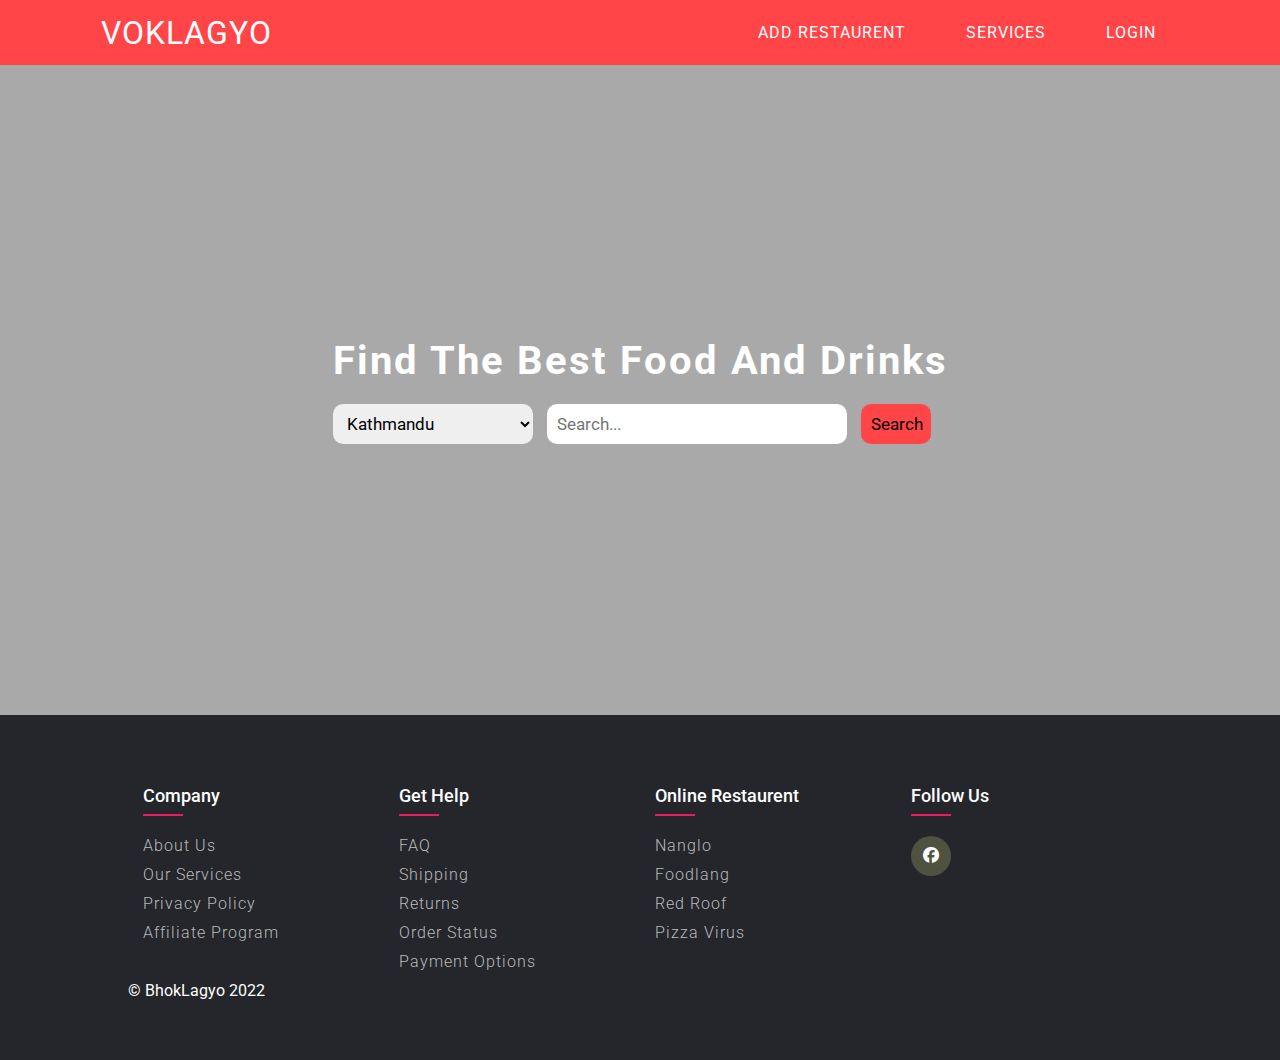
<file: index.html>
<!DOCTYPE html>
<html lang="en">

<head>
    <meta charset="UTF-8">
    <meta http-equiv="X-UA-Compatible" content="IE=edge">
    <meta name="viewport" content="width=device-width, initial-scale=1.0">
    <title>VokLagyo</title>
    <link rel="stylesheet" href="./css/style.css">
    <link rel="stylesheet" href="./css/footer.css">
    <link rel="stylesheet" href="https://cdnjs.cloudflare.com/ajax/libs/font-awesome/6.1.1/css/all.min.css">
    <link rel="stylesheet" href="./css/popup.css">

</head>

<body>
    <!-- header start -->
    <header>
        <nav class="navbar">
            <a href="./index.html" class="nav-branding">Voklagyo</a>
            <ul class="nav-menu">
                <li class="nav-item">
                    <a href="#" class="nav-link">Add Restaurent </a>
                </li>
                <li class="nav-item">
                    <a href="#" class="nav-link">Services</a>
                </li>
                <li class="nav-item">
                    <a href="#" id="button" class="nav-link">Login</a> <!-- login id is here -->
                </li>
            </ul>
            <div class="hamburger">
                <span class="bar"></span>
                <span class="bar"></span>
                <span class="bar"></span>
            </div>
        </nav>
    </header>
    <!-- header end -->

    <!-- content start -->
    <div class="container">
        <div class="container-img">
            <div class="search-container">
                <h1>Find the best food and drinks</h1>
                <form class="formBx">
                    <select class="search-city" name="city" id="city">
                        <option value="kathmandu" selected="selected">Kathmandu</option>
                        <option value="biratnagar">Biratnagar</option>
                        <option value="pokhara">Pokhara</option>
                        <option value="ithari">ithari</option>
                        <option value="jhapa">jhapa</option>
                        <option value="janakpur">janakpur</option>
                    </select>
                    <input class="search-type" type="search" placeholder="Search..." name="search">
                    <button class="btn" type="submit">Search </button>
                </form>

            </div>
        </div>

    </div>

    <!-- content end -->

    <!-- popip login start -->
    <div class="popup">
        <div class="popup-content">
            <form action="">
            <img src="./images/close.png" alt="close" class="close">
            <h2 class="title-login">Login</h2>
            <br>
            <label class="reg-details">Number</label>
            <input class="inputBox number" type="number" placeholder="Number">
            <label class="reg-details">Password</label>
            <input class="inputBox" type="password" placeholder="Password">
            <!-- <a href="#" class="button">Login</a> -->
            <br>
            <inpit type="submit" class="login-button">Login</inpit>
            <a href="#" class="forgot-password">Forgot password?</a>
            <p class="signup">Don't have account? <a href="#" class="signup-link">Signup</a></p>
            
            </form>
            
        </div>
    </div>
    <script>
        document.getElementById("button").addEventListener("click", function(){
            document.querySelector(".popup").style.display="flex";
            console.log("clicked.");
        });

        document.querySelector(".close").addEventListener("click", function(){
            document.querySelector(".popup").style.display="none";
        });
    </script>
    <!-- popup login end -->

    <!-- footer start -->
    <footer class="footer">
        <div class="container-80">
            <div class="row">
                <div class="footer-col">
                    <h4>Company</h4>
                    <ul>
                        <li><a href="#">About Us</a></li>
                        <li><a href="#">Our services</a></li>
                        <li><a href="#">Privacy policy</a></li>
                        <li><a href="#">Affiliate program</a></li>
                    </ul>
                </div>
                <div class="footer-col">
                    <h4>Get Help</h4>
                    <ul>
                        <li><a href="#">FAQ</a></li>
                        <li><a href="#">shipping</a></li>
                        <li><a href="#">returns</a></li>
                        <li><a href="#">order status</a></li>
                        <li><a href="#">payment options</a></li>
                    </ul>
                </div>
                <div class="footer-col">
                    <h4>Online restaurent</h4>
                    <ul>
                        <li><a href="#">nanglo</a></li>
                        <li><a href="#">foodlang</a></li>
                        <li><a href="#">red roof</a></li>
                        <li><a href="#">pizza virus</a></li>
                    </ul>
                </div>
                <div class="footer-col">
                    <h4>Follow us</h4>
                    <div class="social-links">
                        <ul>
                            <a href="#"><i class="fa-brands fa-facebook"></i></a>
                        </ul>
                    </div>
                </div>
            </div>
            <div class="row" style="color:#fff; margin-bottom:-10px;">&copy; BhokLagyo 2022</div>
        </div>
    </footer>
    <!-- footer end -->
    <script src="./js/script.js"></script>
</body>

</html>
</file>
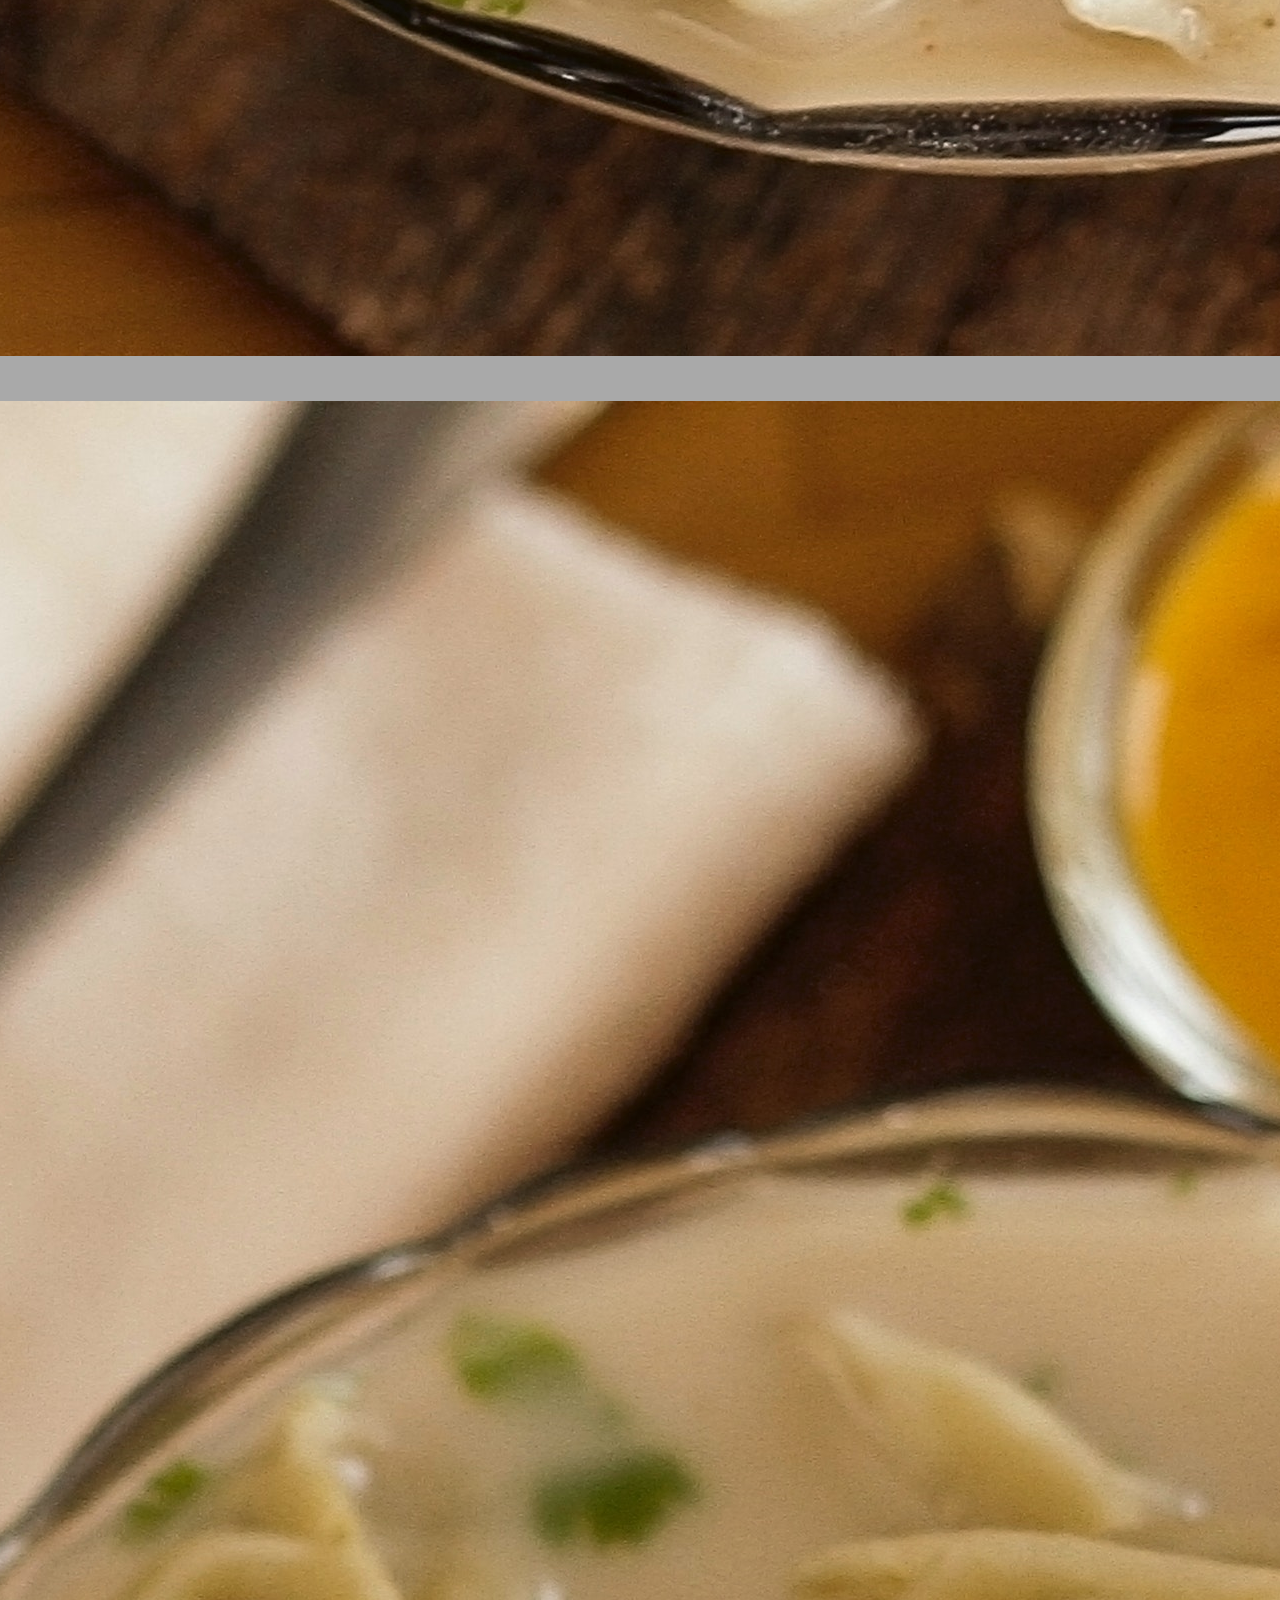
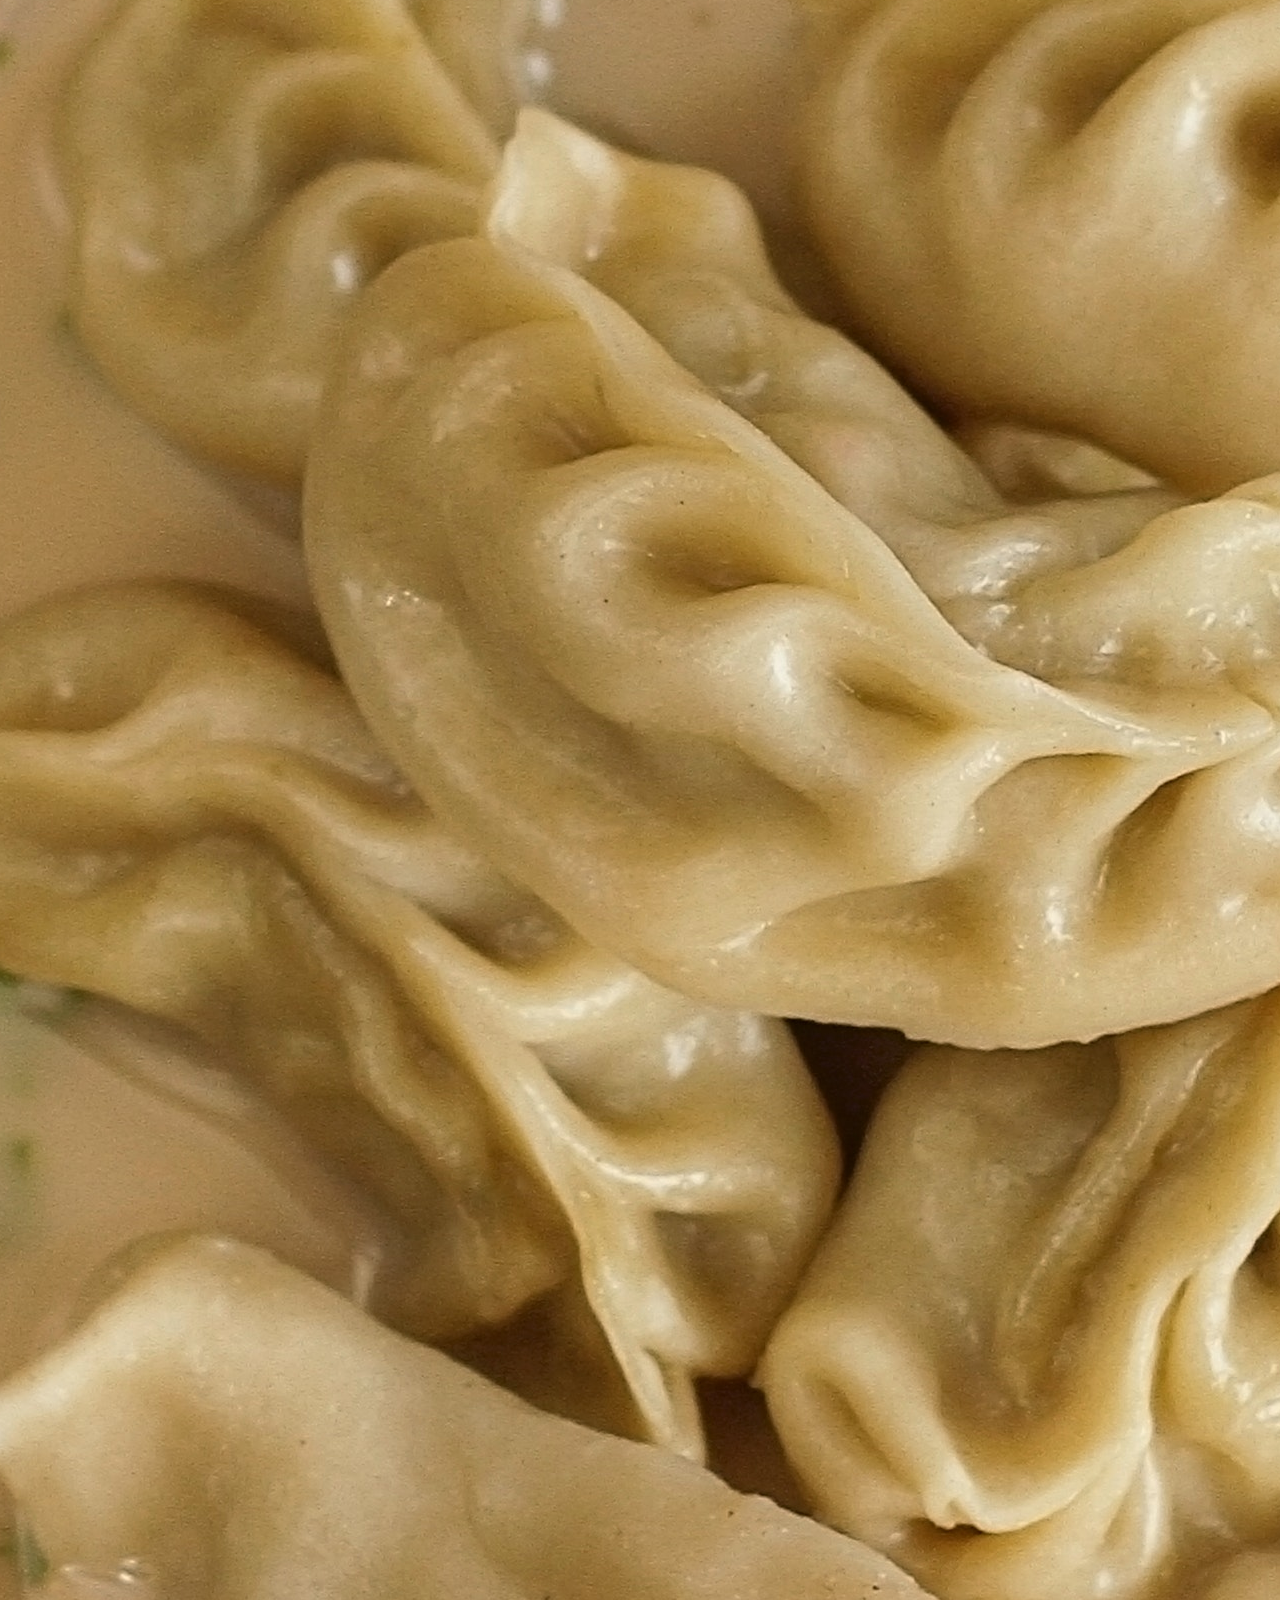
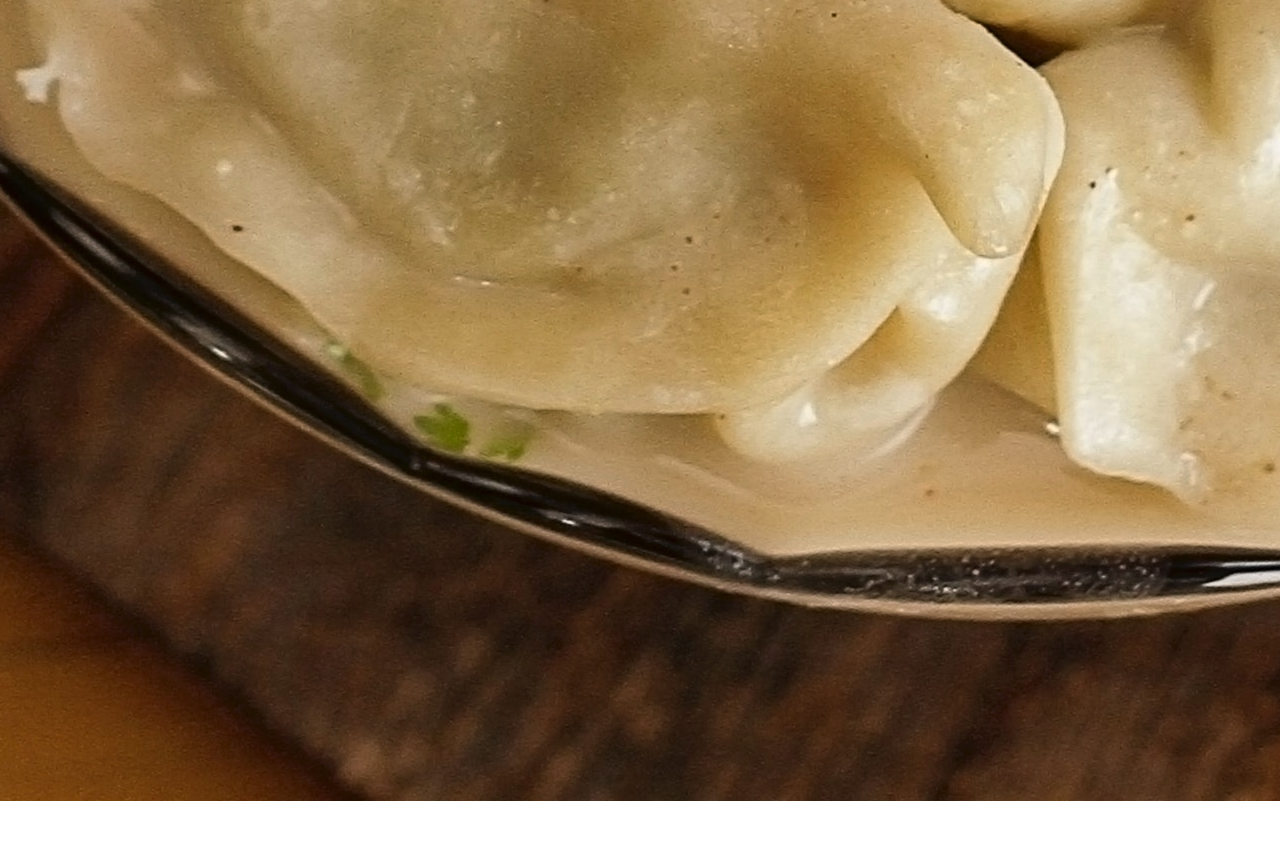
<file: cards.html>
<!DOCTYPE html>
<html lang="en">

<head>
    <meta charset="UTF-8">
    <meta http-equiv="X-UA-Compatible" content="IE=edge">
    <meta name="viewport" content="width=device-width, initial-scale=1.0">
    <title>items | VokLagyo</title>
    <link rel="stylesheet" href="./css/style.css">
</head>

<body>
    <!-- header start -->
    <header>
        <nav class="navbar">
            <a href="./index.html" class="nav-branding">Voklagyo</a>
            <ul class="nav-menu">
                <li class="nav-item">
                    <a href="#" class="nav-link">Add Restaurent </a>
                </li>
                <li class="nav-item">
                    <a href="#" class="nav-link">Services</a>
                </li>
                <li class="nav-item">
                    <a href="./login.html" class="nav-link">Login</a>
                </li>
            </ul>
            <div class="hamburger">
                <span class="bar"></span>
                <span class="bar"></span>
                <span class="bar"></span>
            </div>
        </nav>
    </header>
    <!-- header end -->

    <!-- content start -->
    <div class="container">
        <div class="container-img">
            <!-- cards start -->
            <h3>Your Choice</h3>
            <div class="product-container">
                <div class="product" data-name="p-1">
                    <img src="./images/momo.jpg" alt="momo">
                    <h3>momo</h3>
                    <div class="price">Rs.120</div>
                </div>            
                <div class="product" data-name="p-2">
                    <img src="./images/momo.jpg" alt="momo">
                    <h3>Jhol momo</h3>
                    <div class="price">Rs.120</div>
                </div>      

            </div>

            <!-- cards end -->
        </div>

    </div>
    <!-- content end -->
    <script src="./js/script.js"></script>
</body>

</html>
</file>
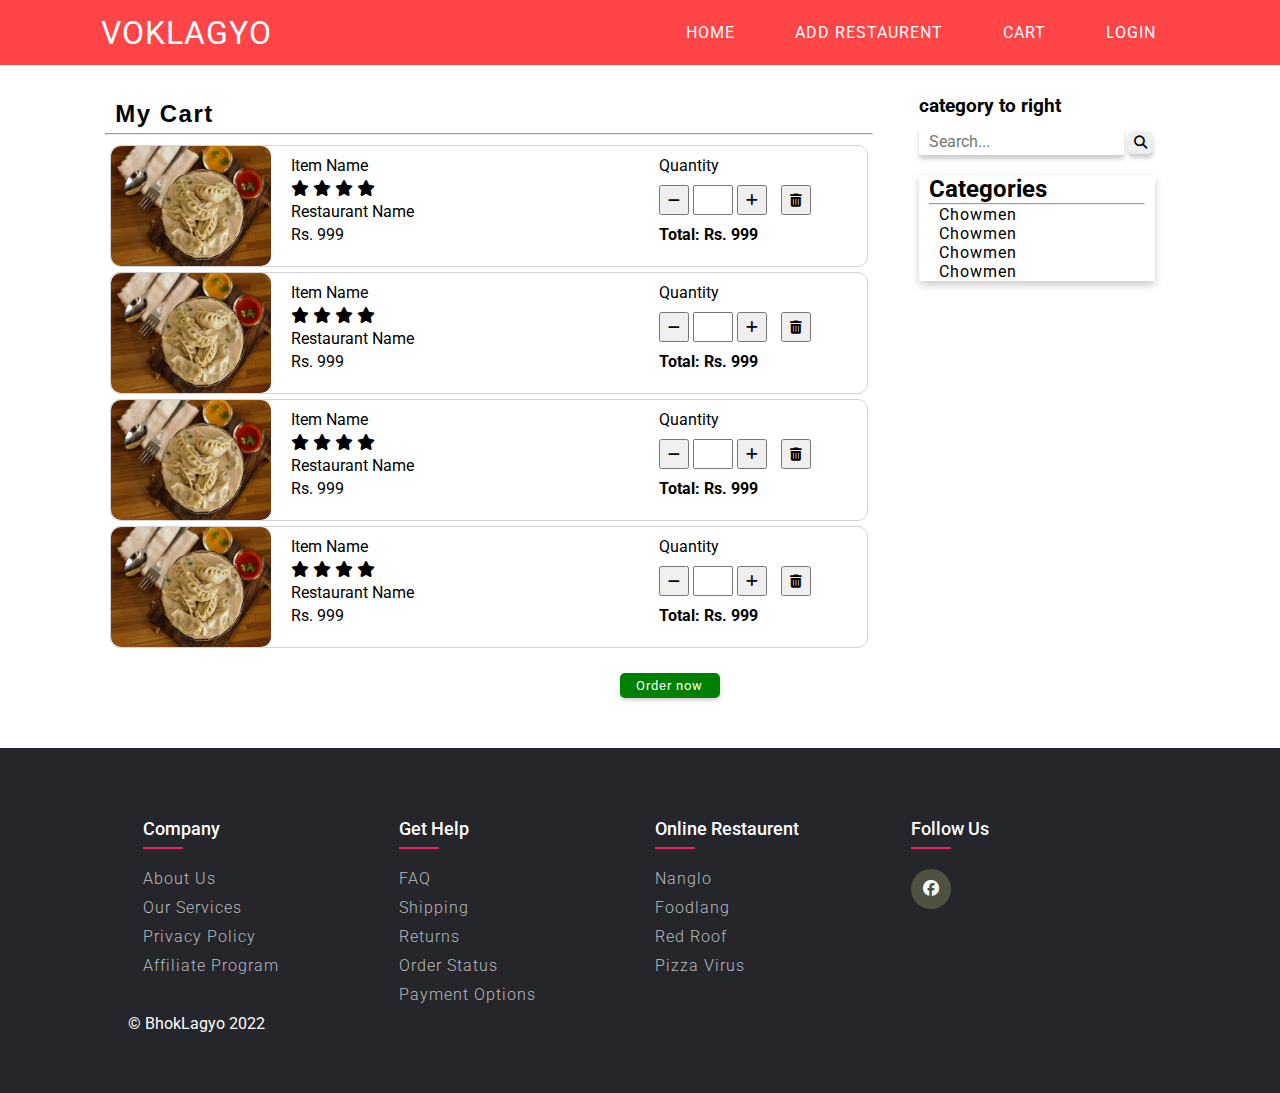
<file: cart.html>
<!DOCTYPE html>
<html lang="en">

<head>
    <meta charset="UTF-8">
    <meta http-equiv="X-UA-Compatible" content="IE=edge">
    <meta name="viewport" content="width=device-width, initial-scale=1.0">
    <title>VokLagyo</title>
    <link rel="stylesheet" href="./css/style.css">
    <link rel="stylesheet" href="./css/footer.css">
    <link rel="stylesheet" href="https://cdnjs.cloudflare.com/ajax/libs/font-awesome/6.1.1/css/all.min.css">
    <link rel="stylesheet" href="./css/popup.css">
    <link rel="stylesheet" href="./css/home.css">
    <link rel="stylesheet" href="https://cdnjs.cloudflare.com/ajax/libs/font-awesome/6.1.1/css/all.min.css"
        integrity="sha512-KfkfwYDsLkIlwQp6LFnl8zNdLGxu9YAA1QvwINks4PhcElQSvqcyVLLD9aMhXd13uQjoXtEKNosOWaZqXgel0g=="
        crossorigin="anonymous" referrerpolicy="no-referrer" />
    <link rel="stylesheet" href="./css/cart.css">

</head>

<body>
    <!-- header start -->
    <header>
        <nav class="navbar">
            <a href="./index.html" class="nav-branding">Voklagyo</a>
            <ul class="nav-menu">
                <li class="nav-item">
                    <a href="./home.html" class="nav-link">Home </a>
                </li>
                <li class="nav-item">
                    <a href="./restro_signup.html" class="nav-link">Add Restaurent </a>
                </li>
                <li class="nav-item">
                    <a href="./cart.html" class="nav-link">Cart</a>
                </li>
                <li class="nav-item">
                    <a href="#" id="button" class="nav-link">Login</a> <!-- login id is here -->
                </li>
            </ul>
            <div class="hamburger">
                <span class="bar"></span>
                <span class="bar"></span>
                <span class="bar"></span>
            </div>
        </nav>
    </header>
    <!-- header end -->

    <!-- cart start -->
    <div class="container-cart">
        <div class="row-cart">
            <div class="col-cart-main">
                <h2 class="resto-name">My Cart</h2>
                <hr>
                <div class="row-order-item">
                    <!-- one order item start -->
                    <div class="col-order-item">
                        <img src="./images/momo.jpg" class="img-item" alt="item-image">
                        <div class="order-item-details">
                            <div class="item-details">Item Name</div>
                            <div class="stars item-details">
                                <i class="fa-solid fa-star"></i>
                                <i class="fa-solid fa-star"></i>
                                <i class="fa-solid fa-star"></i>
                                <i class="fa-solid fa-star"></i>
                            </div>
                            <div class="item-details">Restaurant Name</div>
                            <div class="item-price item-details">Rs. 999</div>
                        </div>
                        <div class="order-controls">
                            <div class="quantity">Quantity</div>
                            <div class="quantity-buttons">
                                <button class="inde"><i class="fa-solid fa-minus minus"></i></button>
                                <input class="qty-input" type="number" name="" id="">
                                <button class="inde"><i class="fa-solid fa-plus plus"></i></button>
                                <button class="delete"><i class="fa-solid fa-trash-can"></i></button>
                            </div>
                            <!-- needs js for full function -->
                            <div class="total">Total: Rs. <span>999</span></div>
                        </div>
                    </div>
                    <!-- one order item end -->

                    <div class="col-order-item">
                        <img src="./images/momo.jpg" class="img-item" alt="item-image">
                        <div class="order-item-details">
                            <div class="item-details">Item Name</div>
                            <div class="stars item-details">
                                <i class="fa-solid fa-star"></i>
                                <i class="fa-solid fa-star"></i>
                                <i class="fa-solid fa-star"></i>
                                <i class="fa-solid fa-star"></i>
                            </div>
                            <div class="item-details">Restaurant Name</div>
                            <div class="item-price item-details">Rs. 999</div>
                        </div>
                        <div class="order-controls">
                            <div class="quantity">Quantity</div>
                            <div class="quantity-buttons">
                                <button class="inde"><i class="fa-solid fa-minus minus"></i></button>
                                <input class="qty-input" type="number" name="" id="">
                                <button class="inde"><i class="fa-solid fa-plus plus"></i></button>
                                <button class="delete"><i class="fa-solid fa-trash-can"></i></button>
                            </div>
                            <!-- needs js for full function -->
                            <div class="total">Total: Rs. <span>999</span></div>
                        </div>
                    </div>

                    <div class="col-order-item">
                        <img src="./images/momo.jpg" class="img-item" alt="item-image">
                        <div class="order-item-details">
                            <div class="item-details">Item Name</div>
                            <div class="stars item-details">
                                <i class="fa-solid fa-star"></i>
                                <i class="fa-solid fa-star"></i>
                                <i class="fa-solid fa-star"></i>
                                <i class="fa-solid fa-star"></i>
                            </div>
                            <div class="item-details">Restaurant Name</div>
                            <div class="item-price item-details">Rs. 999</div>
                        </div>
                        <div class="order-controls">
                            <div class="quantity">Quantity</div>
                            <div class="quantity-buttons">
                                <button class="inde"><i class="fa-solid fa-minus minus"></i></button>
                                <input class="qty-input" type="number" name="" id="">
                                <button class="inde"><i class="fa-solid fa-plus plus"></i></button>
                                <button class="delete"><i class="fa-solid fa-trash-can"></i></button>
                            </div>
                            <!-- needs js for full function -->
                            <div class="total">Total: Rs. <span>999</span></div>
                        </div>
                    </div>

                    <div class="col-order-item">
                        <img src="./images/momo.jpg" class="img-item" alt="item-image">
                        <div class="order-item-details">
                            <div class="item-details">Item Name</div>
                            <div class="stars item-details">
                                <i class="fa-solid fa-star"></i>
                                <i class="fa-solid fa-star"></i>
                                <i class="fa-solid fa-star"></i>
                                <i class="fa-solid fa-star"></i>
                            </div>
                            <div class="item-details">Restaurant Name</div>
                            <div class="item-price item-details">Rs. 999</div>
                        </div>
                        <div class="order-controls">
                            <div class="quantity">Quantity</div>
                            <div class="quantity-buttons">
                                <button class="inde"><i class="fa-solid fa-minus minus"></i></button>
                                <input class="qty-input" type="number" name="" id="">
                                <button class="inde"><i class="fa-solid fa-plus plus"></i></button>
                                <button class="delete"><i class="fa-solid fa-trash-can"></i></button>
                            </div>
                            <!-- needs js for full function -->
                            <div class="total">Total: Rs. <span>999</span></div>
                        </div>
                    </div>

                    

                    
                </div>

                <!-- checkout button -->
                <div>
                    <form action="">
                        <button class="btn btn-primary order-btn" type="submit">Order now</button>
                    </form>
                </div>
            </div>
            <div class="col-cart-mid">

            </div>
            <div class="col-cart-right">
                <h3>category to right</h3>
                <form action="#">
                    <input type="search" class="searchBox" placeholder="Search...">
                    <button type="submit" class="searchIcon"> <i class="fa fa-search" aria-hidden="true"></i> </button>
                </form>

                <div class="right-category">
                    <h2>Categories</h2>
                    <hr>
                    <ul class="right-menu">
                        <li><a href="#">Chowmen</a></li>
                        <li><a href="#">Chowmen</a></li>
                        <li><a href="#">Chowmen</a></li>
                        <li><a href="#">Chowmen</a></li>
                    </ul>
                </div>
            </div>
        </div>
    </div>
    <!-- cart end -->


    <!-- content end -->

    <!-- popip login start -->
    <div class="popup">
        <div class="popup-content">
            <form action="">
                <img src="./images/close.png" alt="close" class="close">
                <h2 class="title-login">Login</h2>
                <br>
                <label class="reg-details">Number</label>
                <input class="inputBox number" type="number" placeholder="Number">
                <label class="reg-details">Password</label>
                <input class="inputBox" type="password" placeholder="Password">
                <!-- <a href="#" class="button">Login</a> -->
                <br>
                <inpit type="submit" class="login-button">Login</inpit>
                <a href="#" class="forgot-password">Forgot password?</a>
                <p class="signup">Don't have account? <a href="#" class="signup-link">Signup</a></p>

            </form>

        </div>
    </div>
    <script>
        document.getElementById("button").addEventListener("click", function () {
            document.querySelector(".popup").style.display = "flex";
            console.log("clicked.");
        });

        document.querySelector(".close").addEventListener("click", function () {
            document.querySelector(".popup").style.display = "none";
        });
    </script>
    <!-- popup login end -->

    <!-- footer start -->
    <footer class="footer">
        <div class="container-80">
            <div class="row">
                <div class="footer-col">
                    <h4>Company</h4>
                    <ul>
                        <li><a href="#">About Us</a></li>
                        <li><a href="#">Our services</a></li>
                        <li><a href="#">Privacy policy</a></li>
                        <li><a href="#">Affiliate program</a></li>
                    </ul>
                </div>
                <div class="footer-col">
                    <h4>Get Help</h4>
                    <ul>
                        <li><a href="#">FAQ</a></li>
                        <li><a href="#">shipping</a></li>
                        <li><a href="#">returns</a></li>
                        <li><a href="#">order status</a></li>
                        <li><a href="#">payment options</a></li>
                    </ul>
                </div>
                <div class="footer-col">
                    <h4>Online restaurent</h4>
                    <ul>
                        <li><a href="#">nanglo</a></li>
                        <li><a href="#">foodlang</a></li>
                        <li><a href="#">red roof</a></li>
                        <li><a href="#">pizza virus</a></li>
                    </ul>
                </div>
                <div class="footer-col">
                    <h4>Follow us</h4>
                    <div class="social-links">
                        <ul>
                            <a href="#"><i class="fa-brands fa-facebook"></i></a>
                        </ul>
                    </div>
                </div>
            </div>
            <div class="row" style="color:#fff; margin-bottom:-10px;">&copy; BhokLagyo 2022</div>
        </div>
    </footer>
    <!-- footer end -->
    <script src="./js/script.js"></script>
</body>

</html>
</file>
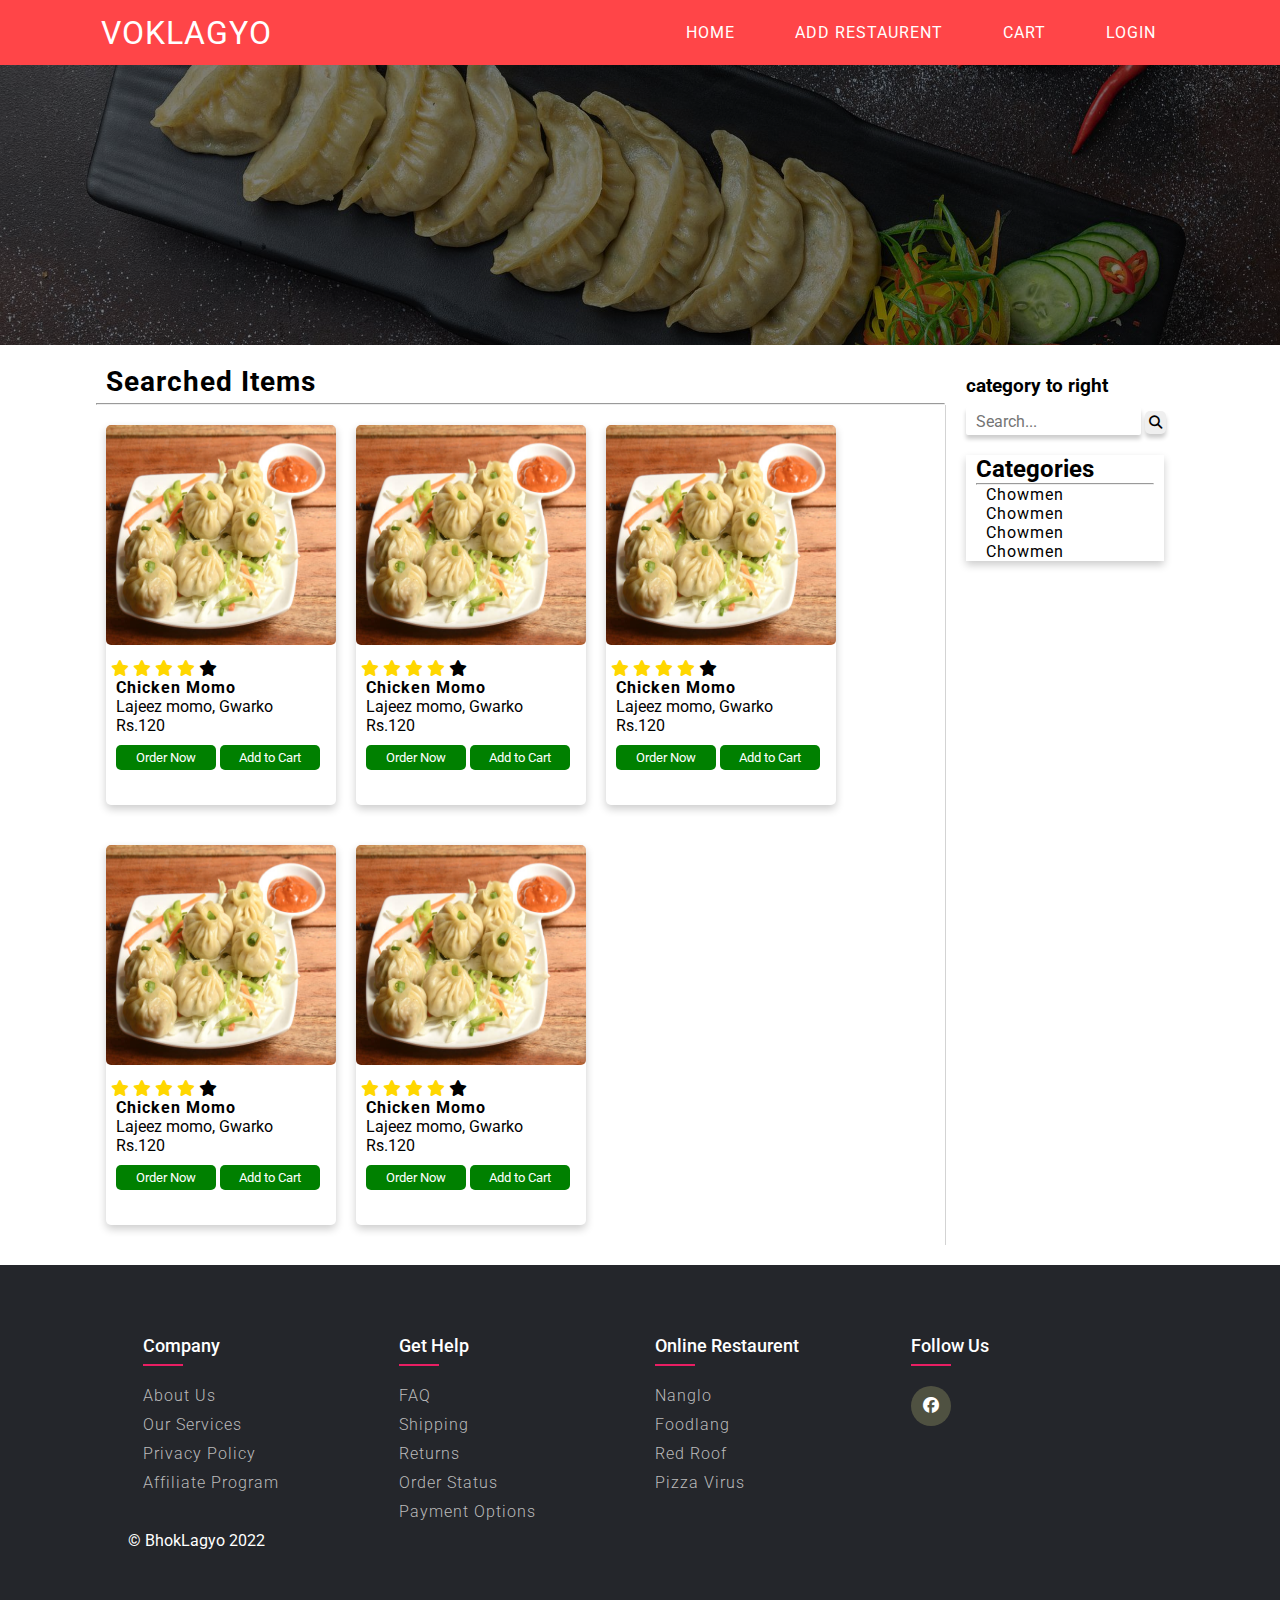
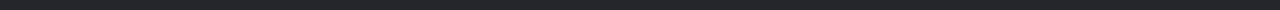
<file: home.html>
<!DOCTYPE html>
<html lang="en">

<head>
    <meta charset="UTF-8">
    <meta http-equiv="X-UA-Compatible" content="IE=edge">
    <meta name="viewport" content="width=device-width, initial-scale=1.0">
    <title>VokLagyo</title>
    <link rel="stylesheet" href="./css/style.css">
    <link rel="stylesheet" href="./css/footer.css">
    <link rel="stylesheet" href="https://cdnjs.cloudflare.com/ajax/libs/font-awesome/6.1.1/css/all.min.css">
    <link rel="stylesheet" href="./css/popup.css">
    <link rel="stylesheet" href="./css/home.css">
    <link rel="stylesheet" href="https://cdnjs.cloudflare.com/ajax/libs/font-awesome/6.1.1/css/all.min.css"
        integrity="sha512-KfkfwYDsLkIlwQp6LFnl8zNdLGxu9YAA1QvwINks4PhcElQSvqcyVLLD9aMhXd13uQjoXtEKNosOWaZqXgel0g=="
        crossorigin="anonymous" referrerpolicy="no-referrer" />

</head>

<body>
    <!-- header start -->
    <header>
        <nav class="navbar">
            <a href="./index.html" class="nav-branding">Voklagyo</a>
            <ul class="nav-menu">
                <li class="nav-item">
                    <a href="./home.html" class="nav-link">Home </a>
                </li>
                <li class="nav-item">
                    <a href="./restro_signup.html" class="nav-link">Add Restaurent </a>
                </li>
                <li class="nav-item">
                    <a href="./cart.html" class="nav-link">Cart</a>
                </li>
                <li class="nav-item">
                    <a href="#" id="button" class="nav-link">Login</a> <!-- login id is here -->
                </li>
            </ul>
            <div class="hamburger">
                <span class="bar"></span>
                <span class="bar"></span>
                <span class="bar"></span>
            </div>
        </nav>
    </header>
    <!-- header end -->

    <!-- content start -->

    <div class="home-banner">
        <div class="row-banner">
            <!-- search box start -->
            <form class="main-search" action="#">
                <input type="search" class="searchBox" placeholder="Search...">
                <button type="submit" class="searchIcon"> <i class="fa fa-search " aria-hidden="true"></i> </button>
            </form>
            <!-- search box end -->
        </div>
    </div>

    <div class="home">
        <div class="row-home">
            <div class="col-home">
                <div class="col-home-wrapper">
                    <label class="cards-heading">Searched Items</label>
                    <hr style="margin-top: 5px;">

                    <!-- card start -->
                    <div class="all__cards">
                        <div class="card">
                            <a href="#"><img src="./images/chicken momo.jpg" class="img-card" alt=""></a>
                            <div style="margin-left: 5px;">
                                <i class="fa-solid fa-star" style="color: #ffd700"></i>
                                <i class="fa-solid fa-star" style="color: #ffd700"></i>
                                <i class="fa-solid fa-star" style="color: #ffd700"></i>
                                <i class="fa-solid fa-star" style="color: #ffd700"></i>
                                <i class="fa-solid fa-star"></i>

                            </div>
                            <div class="card-details">
                                <strong> <a href="#">Chicken Momo</a></strong> <br><!-- Product Name -->
                                <label>Lajeez momo, <span>Gwarko</span></label> <!-- Restaurant Name -->

                                <div class="price">Rs.<span>120</span></div> <!-- Price -->

                                <div>
                                    <button class="btn btn-primary">Order Now</button>
                                    <button class="btn btn-primary">Add to Cart</button>
                                </div>
                            </div>
                        </div>

                        <div class="card">
                            <a href="#"><img src="./images/chicken momo.jpg" class="img-card" alt=""></a>
                            <div style="margin-left: 5px;">
                                <i class="fa-solid fa-star" style="color: #ffd700"></i>
                                <i class="fa-solid fa-star" style="color: #ffd700"></i>
                                <i class="fa-solid fa-star" style="color: #ffd700"></i>
                                <i class="fa-solid fa-star" style="color: #ffd700"></i>
                                <i class="fa-solid fa-star"></i>

                            </div>
                            <div class="card-details">
                                <strong> <a href="#">Chicken Momo</a></strong> <br><!-- Product Name -->
                                <label>Lajeez momo, <span>Gwarko</span></label> <!-- Restaurant Name -->

                                <div class="price">Rs.<span>120</span></div> <!-- Price -->

                                <div>
                                    <button class="btn btn-primary">Order Now</button>
                                    <button class="btn btn-primary">Add to Cart</button>
                                </div>
                            </div>
                        </div>

                        <div class="card">
                            <a href="#"><img src="./images/chicken momo.jpg" class="img-card" alt=""></a>
                            <div style="margin-left: 5px;">
                                <i class="fa-solid fa-star" style="color: #ffd700"></i>
                                <i class="fa-solid fa-star" style="color: #ffd700"></i>
                                <i class="fa-solid fa-star" style="color: #ffd700"></i>
                                <i class="fa-solid fa-star" style="color: #ffd700"></i>
                                <i class="fa-solid fa-star"></i>

                            </div>
                            <div class="card-details">
                                <strong> <a href="#">Chicken Momo</a></strong> <br><!-- Product Name -->
                                <label>Lajeez momo, <span>Gwarko</span></label> <!-- Restaurant Name -->

                                <div class="price">Rs.<span>120</span></div> <!-- Price -->

                                <div>
                                    <button class="btn btn-primary">Order Now</button>
                                    <button class="btn btn-primary">Add to Cart</button>
                                </div>
                            </div>
                        </div>

                        <div class="card">
                            <a href="#"><img src="./images/chicken momo.jpg" class="img-card" alt=""></a>
                            <div style="margin-left: 5px;">
                                <i class="fa-solid fa-star" style="color: #ffd700"></i>
                                <i class="fa-solid fa-star" style="color: #ffd700"></i>
                                <i class="fa-solid fa-star" style="color: #ffd700"></i>
                                <i class="fa-solid fa-star" style="color: #ffd700"></i>
                                <i class="fa-solid fa-star"></i>

                            </div>
                            <div class="card-details">
                                <strong> <a href="#">Chicken Momo</a></strong> <br><!-- Product Name -->
                                <label>Lajeez momo, <span>Gwarko</span></label> <!-- Restaurant Name -->

                                <div class="price">Rs.<span>120</span></div> <!-- Price -->

                                <div>
                                    <button class="btn btn-primary">Order Now</button>
                                    <button class="btn btn-primary">Add to Cart</button>
                                </div>
                            </div>
                        </div>

                        <div class="card">
                            <a href="#"><img src="./images/chicken momo.jpg" class="img-card" alt=""></a>
                            <div style="margin-left: 5px;">
                                <i class="fa-solid fa-star" style="color: #ffd700"></i>
                                <i class="fa-solid fa-star" style="color: #ffd700"></i>
                                <i class="fa-solid fa-star" style="color: #ffd700"></i>
                                <i class="fa-solid fa-star" style="color: #ffd700"></i>
                                <i class="fa-solid fa-star"></i>

                            </div>
                            <div class="card-details">
                                <strong> <a href="#">Chicken Momo</a></strong> <br><!-- Product Name -->
                                <label>Lajeez momo, <span>Gwarko</span></label> <!-- Restaurant Name -->

                                <div class="price">Rs.<span>120</span></div> <!-- Price -->

                                <div>
                                    <button class="btn btn-primary">Order Now</button>
                                    <button class="btn btn-primary">Add to Cart</button>
                                </div>
                            </div>
                        </div>

                    </div>

                    <!-- cards end -->

                </div>


            </div>

            <div class="col-between"></div>

            <!-- Category right side -->
            <div class="col-category">
                <h3>category to right</h3>
                <form action="#">
                    <input type="search" class="searchBox" placeholder="Search...">
                    <button type="submit" class="searchIcon"> <i class="fa fa-search" aria-hidden="true"></i> </button>
                </form>

                <div class="right-category">
                    <h2>Categories</h2>
                    <hr>
                    <ul class="right-menu">
                        <li><a href="#">Chowmen</a></li>
                        <li><a href="#">Chowmen</a></li>
                        <li><a href="#">Chowmen</a></li>
                        <li><a href="#">Chowmen</a></li>
                    </ul>
                </div>
            </div>
        </div>
    </div>


    <!-- content end -->

    <!-- popip login start -->
    <div class="popup">
        <div class="popup-content">
            <form action="">
                <img src="./images/close.png" alt="close" class="close">
                <h2 class="title-login">Login</h2>
                <br>
                <label class="reg-details">Number</label>
                <input class="inputBox number" type="number" placeholder="Number">
                <label class="reg-details">Password</label>
                <input class="inputBox" type="password" placeholder="Password">
                <!-- <a href="#" class="button">Login</a> -->
                <br>
                <inpit type="submit" class="login-button">Login</inpit>
                <a href="#" class="forgot-password">Forgot password?</a>
                <p class="signup">Don't have account? <a href="#" class="signup-link">Signup</a></p>

            </form>

        </div>
    </div>
    <script>
        document.getElementById("button").addEventListener("click", function () {
            document.querySelector(".popup").style.display = "flex";
            console.log("clicked.");
        });

        document.querySelector(".close").addEventListener("click", function () {
            document.querySelector(".popup").style.display = "none";
        });
    </script>
    <!-- popup login end -->

    <!-- footer start -->
    <footer class="footer">
        <div class="container-80">
            <div class="row">
                <div class="footer-col">
                    <h4>Company</h4>
                    <ul>
                        <li><a href="#">About Us</a></li>
                        <li><a href="#">Our services</a></li>
                        <li><a href="#">Privacy policy</a></li>
                        <li><a href="#">Affiliate program</a></li>
                    </ul>
                </div>
                <div class="footer-col">
                    <h4>Get Help</h4>
                    <ul>
                        <li><a href="#">FAQ</a></li>
                        <li><a href="#">shipping</a></li>
                        <li><a href="#">returns</a></li>
                        <li><a href="#">order status</a></li>
                        <li><a href="#">payment options</a></li>
                    </ul>
                </div>
                <div class="footer-col">
                    <h4>Online restaurent</h4>
                    <ul>
                        <li><a href="#">nanglo</a></li>
                        <li><a href="#">foodlang</a></li>
                        <li><a href="#">red roof</a></li>
                        <li><a href="#">pizza virus</a></li>
                    </ul>
                </div>
                <div class="footer-col">
                    <h4>Follow us</h4>
                    <div class="social-links">
                        <ul>
                            <a href="#"><i class="fa-brands fa-facebook"></i></a>
                        </ul>
                    </div>
                </div>
            </div>
            <div class="row" style="color:#fff; margin-bottom:-10px;">&copy; BhokLagyo 2022</div>
        </div>
    </footer>
    <!-- footer end -->
    <script src="./js/script.js"></script>
</body>

</html>
</file>
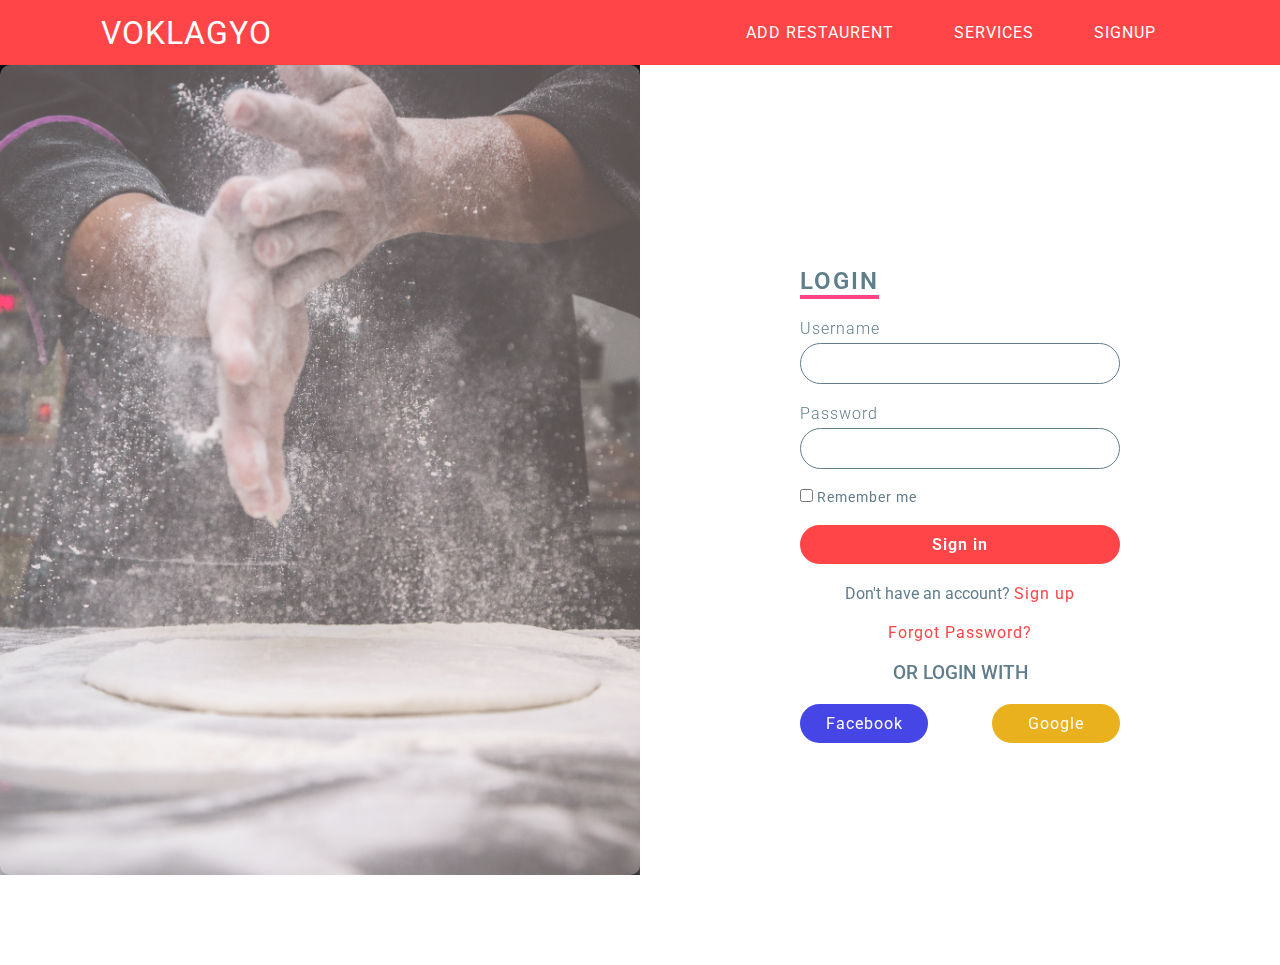
<file: login.html>
<!DOCTYPE html>
<html lang="en">

<head>
  <meta charset="UTF-8">
  <meta http-equiv="X-UA-Compatible" content="IE=edge">
  <meta name="viewport" content="width=device-width, initial-scale=1.0">
  <title>login | VokLagyo</title>
  <link rel="stylesheet" href="./css/login.css">
  <link rel="stylesheet" href="./css/style.css">
</head>

<body>
  <!-- header start -->
  <header>
    <nav class="navbar">
      <a href="./index.html" class="nav-branding">Voklagyo</a>
      <ul class="nav-menu">
        <li class="nav-item">
          <a href="#" class="nav-link">Add Restaurent </a>
        </li>
        <li class="nav-item">
          <a href="#" class="nav-link">Services</a>
        </li>
        <li class="nav-item">
          <a href="./signup.html" class="nav-link">signup</a>
        </li>
      </ul>
      <div class="hamburger">
        <span class="bar"></span>
        <span class="bar"></span>
        <span class="bar"></span>
      </div>
    </nav>
  </header>
  <!-- header end -->

  <!-- login start -->
  <section>
    <div class="imgBx">
      <img src="./images/login-side.jpg" alt="">
    </div>
    <div class="contentBx">
      <div class="formBx">
        <h2>Login</h2>
        <form>
          <div class="inputBx">
            <span>Username</span>
            <input type="text" name="" />
          </div>
          <div class="inputBx">
            <span>Password</span>
            <input type="password" name="" />
          </div>
          <div class="remember">
            <label><input type="checkbox" name="" /> Remember me </label>
          </div>
          <div class="inputBx">
            <input type="submit" value="Sign in" name="" />
          </div>
          <div class="inputBx">
            <p>Don't have an account? <a href="./signup.html">Sign up</a></p>
          </div>
        </form>
        <div class="inputBx">
          <p><a href="#">Forgot Password?</a> </p>
        </div>
        <h3>Or Login with</h3>
        <ul class="soc">
          <li class='facebook'><span>Facebook</span></li>
          <li class="google"><span>Google</span></li>
        </ul>

      </div>
    </div>
    </div>
  </section>
<!-- login end -->
<script src="./js/script.js"></script>
</body>

</html>
</file>
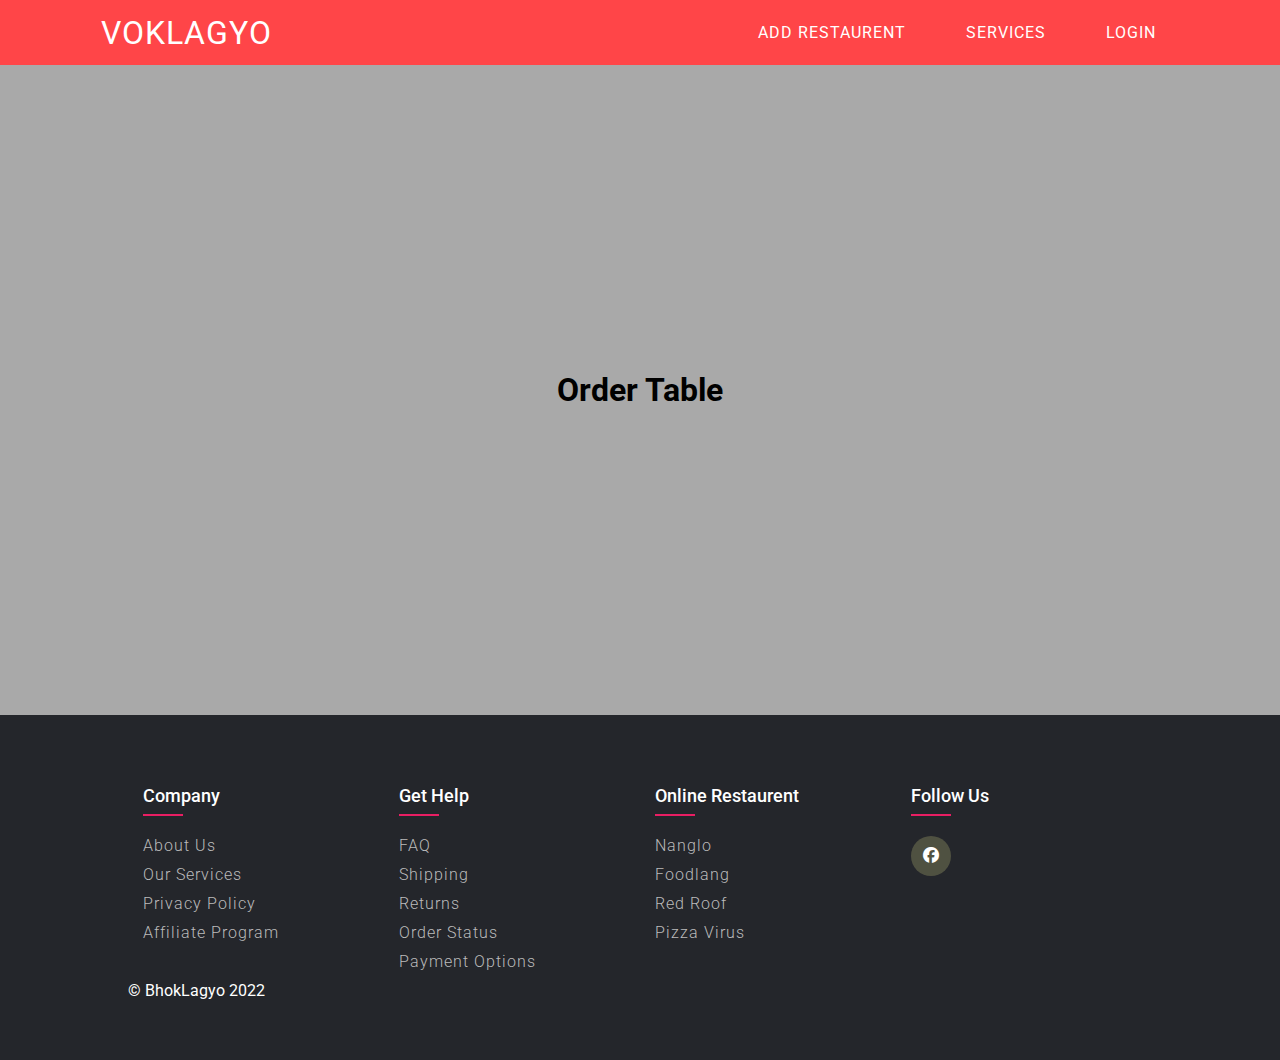
<file: order_table.html>
<!DOCTYPE html>
<html lang="en">

<head>
    <meta charset="UTF-8">
    <meta http-equiv="X-UA-Compatible" content="IE=edge">
    <meta name="viewport" content="width=device-width, initial-scale=1.0">
    <title>VokLagyo</title>
    <link rel="stylesheet" href="./css/style.css">
    <link rel="stylesheet" href="./css/footer.css">
    <link rel="stylesheet" href="https://cdnjs.cloudflare.com/ajax/libs/font-awesome/6.1.1/css/all.min.css">
    <link rel="stylesheet" href="./css/popup.css">

</head>

<body>
    <!-- header start -->
    <header>
        <nav class="navbar">
            <a href="./index.html" class="nav-branding">Voklagyo</a>
            <ul class="nav-menu">
                <li class="nav-item">
                    <a href="./restro_signup.html" class="nav-link">Add Restaurent </a>
                </li>
                <li class="nav-item">
                    <a href="#" class="nav-link">Services</a>
                </li>
                <li class="nav-item">
                    <a href="#" id="button" class="nav-link">Login</a> <!-- login id is here -->
                </li>
            </ul>
            <div class="hamburger">
                <span class="bar"></span>
                <span class="bar"></span>
                <span class="bar"></span>
            </div>
        </nav>
    </header>
    <!-- header end -->

    <!-- content start -->
    <div class="container">
        <div class="row_order">
            <div class="col_column">
                <h1>Order Table</h1>
                <form action="">
                    <!-- form content -->
                </form>
            </div>
        </div>
    </div>

    <!-- content end -->

    <!-- popip login start -->
    <div class="popup">
        <div class="popup-content">
            <form action="">
            <img src="./images/close.png" alt="close" class="close">
            <h2 class="title-login">Login</h2>
            <br>
            <label class="reg-details">Number</label>
            <input class="inputBox number" type="number" placeholder="Number">
            <label class="reg-details">Password</label>
            <input class="inputBox" type="password" placeholder="Password">
            <!-- <a href="#" class="button">Login</a> -->
            <br>
            <inpit type="submit" class="login-button">Login</inpit>
            <a href="#" class="forgot-password">Forgot password?</a>
            <p class="signup">Don't have account? <a href="#" class="signup-link">Signup</a></p>
            
            </form>
            
        </div>
    </div>
    <script>
        document.getElementById("button").addEventListener("click", function(){
            document.querySelector(".popup").style.display="flex";
            console.log("clicked.");
        });

        document.querySelector(".close").addEventListener("click", function(){
            document.querySelector(".popup").style.display="none";
        });
    </script>
    <!-- popup login end -->

    <!-- footer start -->
    <footer class="footer">
        <div class="container-80">
            <div class="row">
                <div class="footer-col">
                    <h4>Company</h4>
                    <ul>
                        <li><a href="#">About Us</a></li>
                        <li><a href="#">Our services</a></li>
                        <li><a href="#">Privacy policy</a></li>
                        <li><a href="#">Affiliate program</a></li>
                    </ul>
                </div>
                <div class="footer-col">
                    <h4>Get Help</h4>
                    <ul>
                        <li><a href="#">FAQ</a></li>
                        <li><a href="#">shipping</a></li>
                        <li><a href="#">returns</a></li>
                        <li><a href="#">order status</a></li>
                        <li><a href="#">payment options</a></li>
                    </ul>
                </div>
                <div class="footer-col">
                    <h4>Online restaurent</h4>
                    <ul>
                        <li><a href="#">nanglo</a></li>
                        <li><a href="#">foodlang</a></li>
                        <li><a href="#">red roof</a></li>
                        <li><a href="#">pizza virus</a></li>
                    </ul>
                </div>
                <div class="footer-col">
                    <h4>Follow us</h4>
                    <div class="social-links">
                        <ul>
                            <a href="#"><i class="fa-brands fa-facebook"></i></a>
                        </ul>
                    </div>
                </div>
            </div>
            <div class="row" style="color:#fff; margin-bottom:-10px;">&copy; BhokLagyo 2022</div>
        </div>
    </footer>
    <!-- footer end -->
    <script src="./js/script.js"></script>
</body>

</html>
</file>
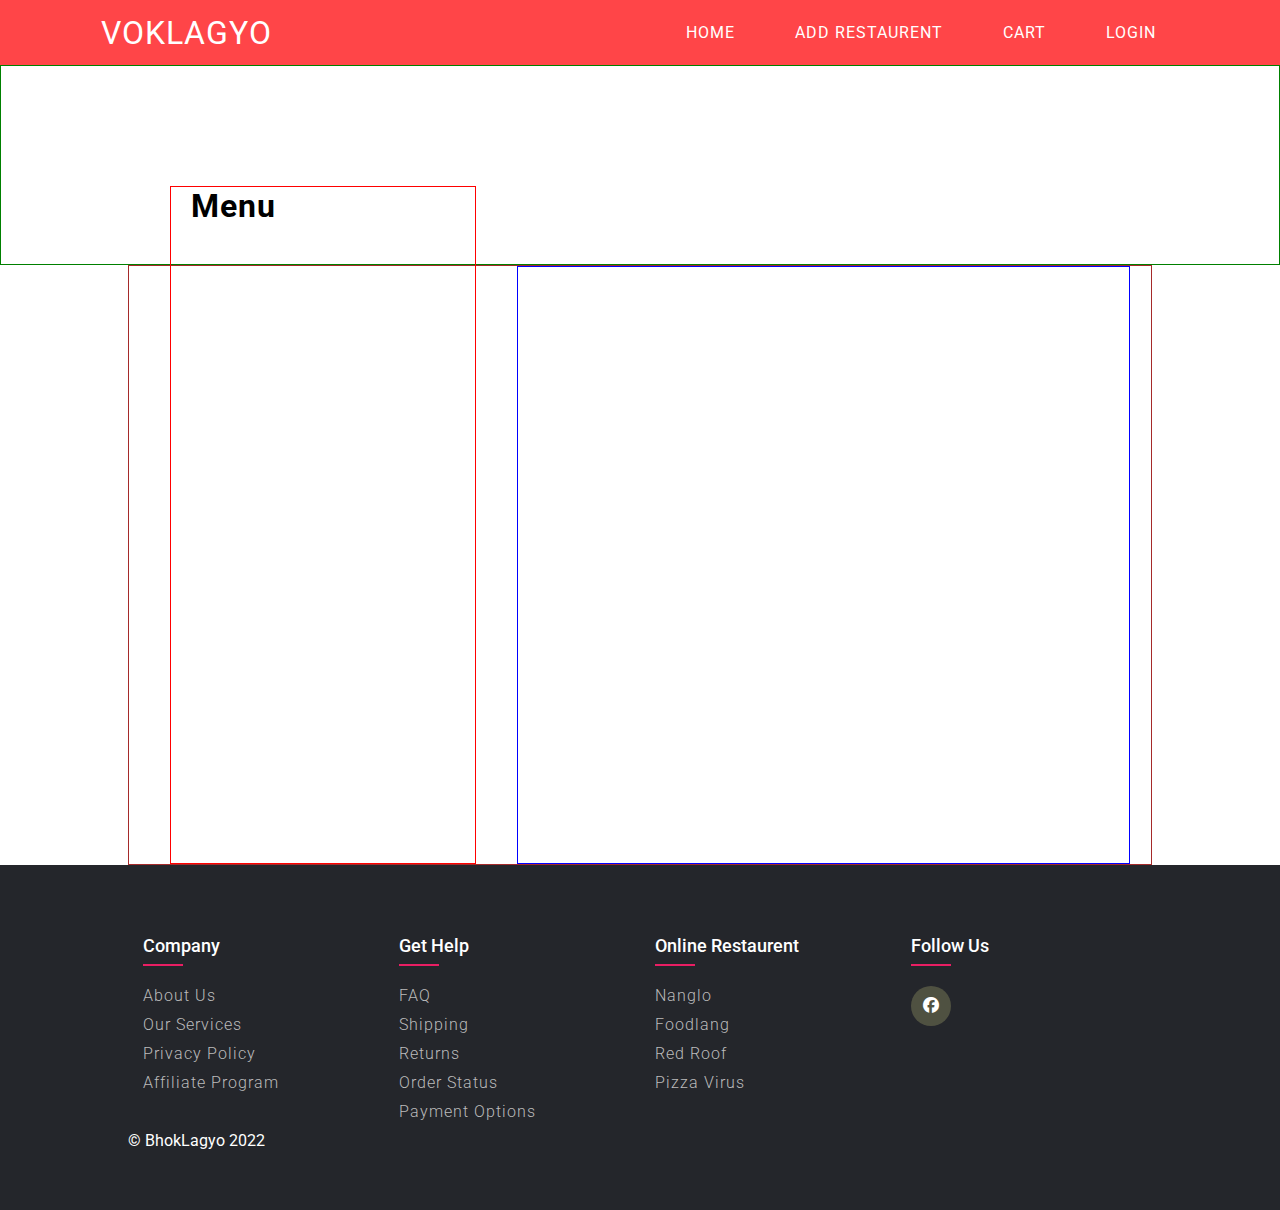
<file: profile.html>
<!DOCTYPE html>
<html lang="en">

<head>
    <meta charset="UTF-8">
    <meta http-equiv="X-UA-Compatible" content="IE=edge">
    <meta name="viewport" content="width=device-width, initial-scale=1.0">
    <title>VokLagyo</title>
    <link rel="stylesheet" href="./css/style.css">
    <link rel="stylesheet" href="./css/footer.css">
    <link rel="stylesheet" href="https://cdnjs.cloudflare.com/ajax/libs/font-awesome/6.1.1/css/all.min.css">
    <link rel="stylesheet" href="./css/popup.css">
    <link rel="stylesheet" href="./css/profile.css">

</head>

<body>
    <!-- header start -->
    <header>
        <nav class="navbar">
            <a href="./index.html" class="nav-branding">Voklagyo</a>
            <ul class="nav-menu">
                <li class="nav-item">
                    <a href="./home.html" class="nav-link">Home </a>
                </li>
                <li class="nav-item">
                    <a href="./restro_signup.html" class="nav-link">Add Restaurent </a>
                </li>
                <li class="nav-item">
                    <a href="./cart.html" class="nav-link">Cart</a>
                </li>
                <li class="nav-item">
                    <a href="#" id="button" class="nav-link">Login</a> <!-- login id is here -->
                </li>
            </ul>
            <div class="hamburger">
                <span class="bar"></span>
                <span class="bar"></span>
                <span class="bar"></span>
            </div>
        </nav>
    </header>
    <!-- header end -->

    <!-- content start -->
    <div class="container-profile">
        <div class="row-banner">

        </div>
        <div class="row-profile">
            <div class="col-profile">
                <div class="menu-pofile">
                    <div class="menu-name">Menu</div>
                </div>
                <div class="content-profile">

                </div>
            </div>
        </div>
    </div>

    <!-- content end -->

    <!-- popip login start -->
    <div class="popup">
        <div class="popup-content">
            <form action="">
            <img src="./images/close.png" alt="close" class="close">
            <h2 class="title-login">Login</h2>
            <br>
            <label class="reg-details">Number</label>
            <input class="inputBox number" type="number" placeholder="Number">
            <label class="reg-details">Password</label>
            <input class="inputBox" type="password" placeholder="Password">
            <!-- <a href="#" class="button">Login</a> -->
            <br>
            <inpit type="submit" class="login-button">Login</inpit>
            <a href="#" class="forgot-password">Forgot password?</a>
            <p class="signup">Don't have account? <a href="#" class="signup-link">Signup</a></p>
            
            </form>
            
        </div>
    </div>
    <script>
        document.getElementById("button").addEventListener("click", function(){
            document.querySelector(".popup").style.display="flex";
            console.log("clicked.");
        });

        document.querySelector(".close").addEventListener("click", function(){
            document.querySelector(".popup").style.display="none";
        });
    </script>
    <!-- popup login end -->

    <!-- footer start -->
    <footer class="footer">
        <div class="container-80">
            <div class="row">
                <div class="footer-col">
                    <h4>Company</h4>
                    <ul>
                        <li><a href="#">About Us</a></li>
                        <li><a href="#">Our services</a></li>
                        <li><a href="#">Privacy policy</a></li>
                        <li><a href="#">Affiliate program</a></li>
                    </ul>
                </div>
                <div class="footer-col">
                    <h4>Get Help</h4>
                    <ul>
                        <li><a href="#">FAQ</a></li>
                        <li><a href="#">shipping</a></li>
                        <li><a href="#">returns</a></li>
                        <li><a href="#">order status</a></li>
                        <li><a href="#">payment options</a></li>
                    </ul>
                </div>
                <div class="footer-col">
                    <h4>Online restaurent</h4>
                    <ul>
                        <li><a href="#">nanglo</a></li>
                        <li><a href="#">foodlang</a></li>
                        <li><a href="#">red roof</a></li>
                        <li><a href="#">pizza virus</a></li>
                    </ul>
                </div>
                <div class="footer-col">
                    <h4>Follow us</h4>
                    <div class="social-links">
                        <ul>
                            <a href="#"><i class="fa-brands fa-facebook"></i></a>
                        </ul>
                    </div>
                </div>
            </div>
            <div class="row" style="color:#fff; margin-bottom:-10px;">&copy; BhokLagyo 2022</div>
        </div>
    </footer>
    <!-- footer end -->
    <script src="./js/script.js"></script>
</body>

</html>
</file>
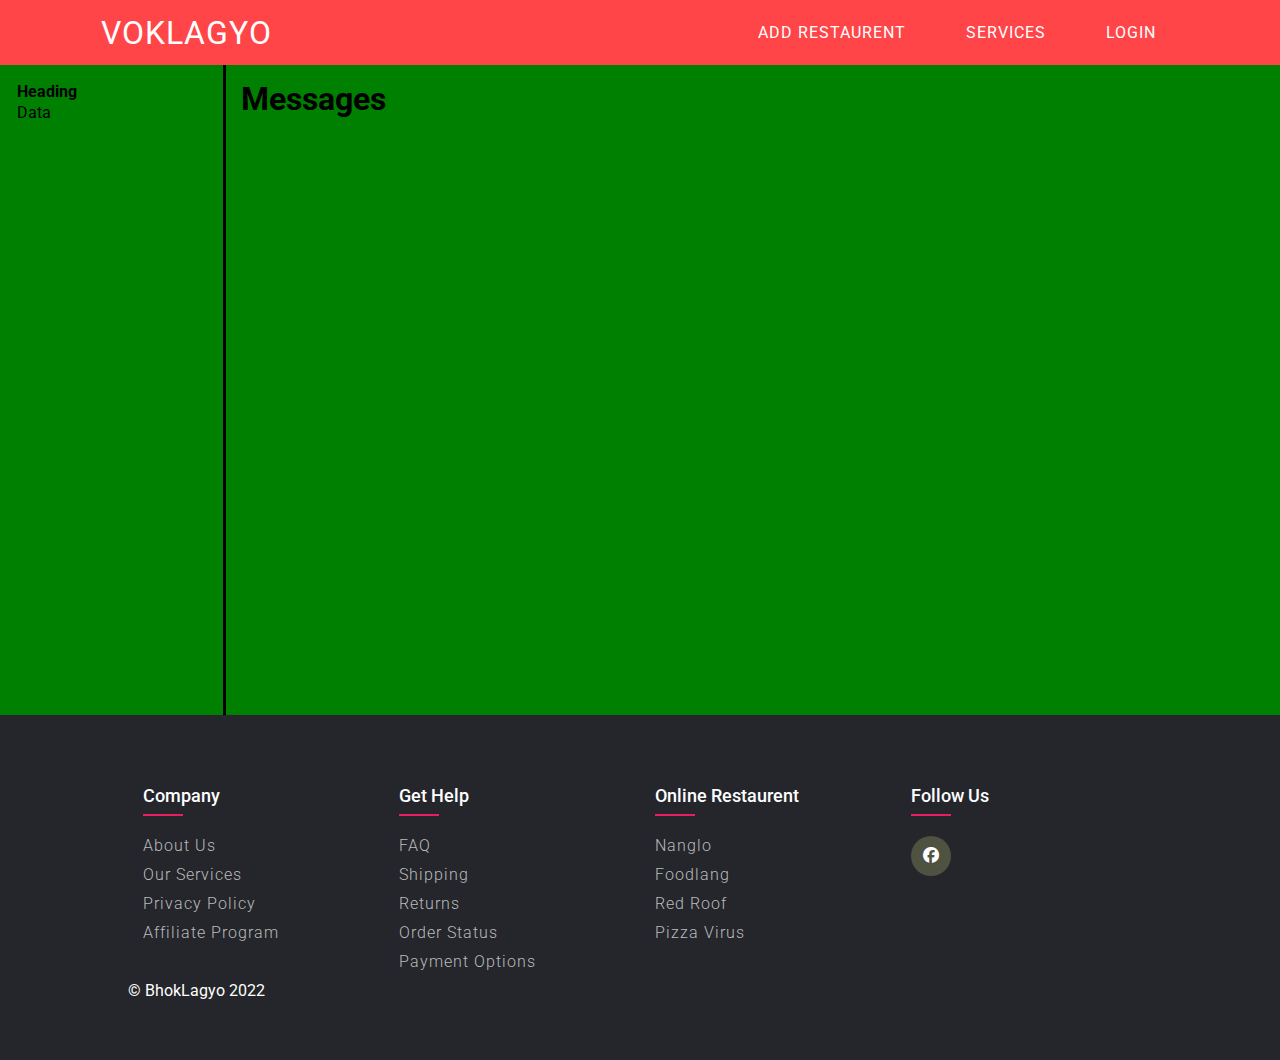
<file: restro_admin.html>
<!DOCTYPE html>
<html lang="en">

<head>
    <meta charset="UTF-8">
    <meta http-equiv="X-UA-Compatible" content="IE=edge">
    <meta name="viewport" content="width=device-width, initial-scale=1.0">
    <title>VokLagyo</title>
    <link rel="stylesheet" href="./css/style.css">
    <link rel="stylesheet" href="./css/footer.css">
    <link rel="stylesheet" href="https://cdnjs.cloudflare.com/ajax/libs/font-awesome/6.1.1/css/all.min.css">
    <link rel="stylesheet" href="./css/popup.css">
    <link rel="stylesheet" href="./css/restro_admin.css">
</head>

<body>
    <!-- header start -->
    <header>
        <nav class="navbar">
            <a href="./index.html" class="nav-branding">Voklagyo</a>
            <ul class="nav-menu">
                <li class="nav-item">
                    <a href="./restro_signup.html" class="nav-link">Add Restaurent </a>
                </li>
                <li class="nav-item">
                    <a href="#" class="nav-link">Services</a>
                </li>
                <li class="nav-item">
                    <a href="#" id="button" class="nav-link">Login</a> <!-- login id is here -->
                </li>
            </ul>
            <div class="hamburger">
                <span class="bar"></span>
                <span class="bar"></span>
                <span class="bar"></span>
            </div>
        </nav>
    </header>
    <!-- header end -->

    <!-- content start -->
    <div class="container">
        <div class="row-admin">
            <div class="col-menu">
                <!-- <h1>Admin</h1> -->
                <table>
                    <tr>
                        <th>Heading</th>
                    </tr>
                    <tr>
                        <td>Data</td>
                    </tr>
                </table>
            </div>
            <div class="verticle-line"></div>
            <div class="col-content">
                <h1>Messages</h1>
            </div>
        </div>
    </div>
    <!-- content end -->

    <!-- popip login start -->
    <div class="popup">
        <div class="popup-content">
            <form action="">
            <img src="./images/close.png" alt="close" class="close">
            <h2 class="title-login">Login</h2>
            <br>
            <label class="reg-details">Number</label>
            <input class="inputBox number" type="number" placeholder="Number">
            <label class="reg-details">Password</label>
            <input class="inputBox" type="password" placeholder="Password">
            <!-- <a href="#" class="button">Login</a> -->
            <br>
            <inpit type="submit" class="login-button">Login</inpit>
            <a href="#" class="forgot-password">Forgot password?</a>
            <p class="signup">Don't have account? <a href="#" class="signup-link">Signup</a></p>
            
            </form>
            
        </div>
    </div>
    <script>
        document.getElementById("button").addEventListener("click", function(){
            document.querySelector(".popup").style.display="flex";
            console.log("clicked.");
        });

        document.querySelector(".close").addEventListener("click", function(){
            document.querySelector(".popup").style.display="none";
        });
    </script>
    <!-- popup login end -->

    <!-- footer start -->
    <footer class="footer">
        <div class="container-80">
            <div class="row">
                <div class="footer-col">
                    <h4>Company</h4>
                    <ul>
                        <li><a href="#">About Us</a></li>
                        <li><a href="#">Our services</a></li>
                        <li><a href="#">Privacy policy</a></li>
                        <li><a href="#">Affiliate program</a></li>
                    </ul>
                </div>
                <div class="footer-col">
                    <h4>Get Help</h4>
                    <ul>
                        <li><a href="#">FAQ</a></li>
                        <li><a href="#">shipping</a></li>
                        <li><a href="#">returns</a></li>
                        <li><a href="#">order status</a></li>
                        <li><a href="#">payment options</a></li>
                    </ul>
                </div>
                <div class="footer-col">
                    <h4>Online restaurent</h4>
                    <ul>
                        <li><a href="#">nanglo</a></li>
                        <li><a href="#">foodlang</a></li>
                        <li><a href="#">red roof</a></li>
                        <li><a href="#">pizza virus</a></li>
                    </ul>
                </div>
                <div class="footer-col">
                    <h4>Follow us</h4>
                    <div class="social-links">
                        <ul>
                            <a href="#"><i class="fa-brands fa-facebook"></i></a>
                        </ul>
                    </div>
                </div>
            </div>
            <div class="row" style="color:#fff; margin-bottom:-10px;">&copy; BhokLagyo 2022</div>
        </div>
    </footer>
    <!-- footer end -->
    <script src="./js/script.js"></script>
</body>

</html>
</file>
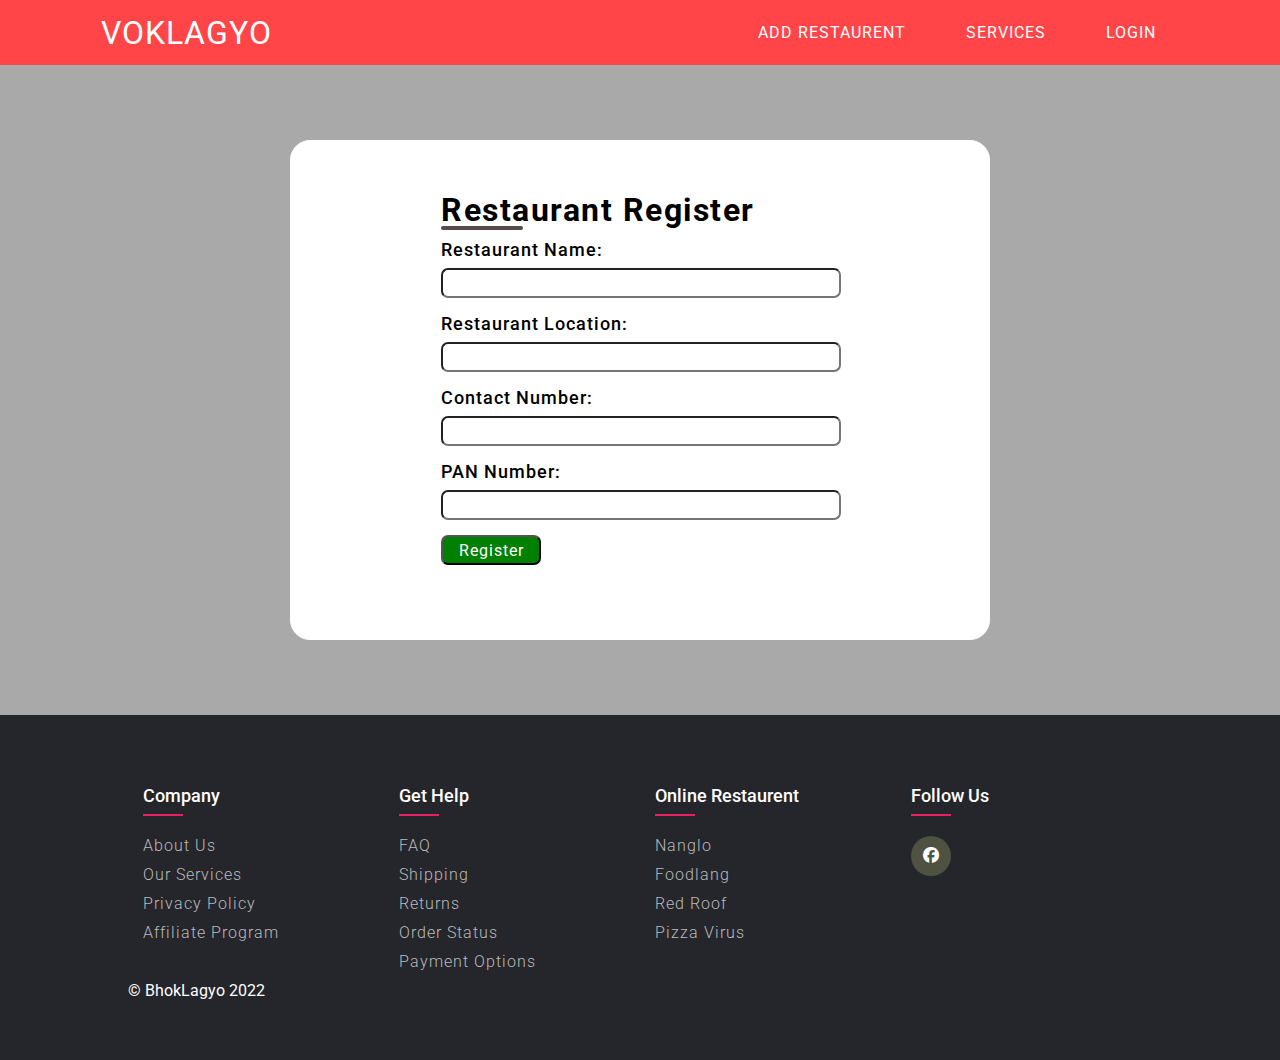
<file: restro_signup.html>
<!DOCTYPE html>
<html lang="en">

<head>
    <meta charset="UTF-8">
    <meta http-equiv="X-UA-Compatible" content="IE=edge">
    <meta name="viewport" content="width=device-width, initial-scale=1.0">
    <title>VokLagyo</title>
    <link rel="stylesheet" href="./css/style.css">
    <link rel="stylesheet" href="./css/footer.css">
    <link rel="stylesheet" href="https://cdnjs.cloudflare.com/ajax/libs/font-awesome/6.1.1/css/all.min.css">
    <link rel="stylesheet" href="./css/popup.css">
    <link rel="stylesheet" href="./css/restro_signup.css">

</head>

<body>
    <!-- header start -->
    <header>
        <nav class="navbar">
            <a href="./index.html" class="nav-branding">Voklagyo</a>
            <ul class="nav-menu">
                <li class="nav-item">
                    <a href="#" class="nav-link">Add Restaurent </a>
                </li>
                <li class="nav-item">
                    <a href="#" class="nav-link">Services</a>
                </li>
                <li class="nav-item">
                    <a href="#" id="button" class="nav-link">Login</a> <!-- login id is here -->
                </li>
            </ul>
            <div class="hamburger">
                <span class="bar"></span>
                <span class="bar"></span>
                <span class="bar"></span>
            </div>
        </nav>
    </header>
    <!-- header end -->

    <!-- content start -->
    <div class="container">
        <div class="row-restaurant">
            <div class="col-restaurant">
                <h1>Restaurant Register</h1>
                <form action="">                    
                    <label class="details" for="">Restaurant Name:</label>
                    <input type="text" class="input-details">
                    <label class="details" for="">Restaurant Location:</label>
                    <input type="text" class="input-details">
                    <label class="details" for="">Contact Number:</label>
                    <input type="tel" pattern="9[0-9]{9}" class="input-details">
                    <label class="details" for="">PAN Number:</label>
                    <input type="text" class="input-details">
                    <input type="submit" class="register-button" value="Register">
                </form>

            </div>
        </div>
    </div>

    <!-- content end -->

    <!-- popip login start -->
    <div class="popup">
        <div class="popup-content">
            <form action="">
            <img src="./images/close.png" alt="close" class="close">
            <h2 class="title-login">Login</h2>
            <br>
            <label class="reg-details">Number</label>
            <input class="inputBox number" type="number" placeholder="Number">
            <label class="reg-details">Password</label>
            <input class="inputBox" type="password" placeholder="Password">
            <!-- <a href="#" class="button">Login</a> -->
            <br>
            <inpit type="submit" class="login-button">Login</inpit>
            <a href="#" class="forgot-password">Forgot password?</a>
            <p class="signup">Don't have account? <a href="#" class="signup-link">Signup</a></p>
            
            </form>
            
        </div>
    </div>
    <script>
        document.getElementById("button").addEventListener("click", function(){
            document.querySelector(".popup").style.display="flex";
            console.log("clicked.");
        });

        document.querySelector(".close").addEventListener("click", function(){
            document.querySelector(".popup").style.display="none";
        });
    </script>
    <!-- popup login end -->

    <!-- footer start -->
    <footer class="footer">
        <div class="container-80">
            <div class="row">
                <div class="footer-col">
                    <h4>Company</h4>
                    <ul>
                        <li><a href="#">About Us</a></li>
                        <li><a href="#">Our services</a></li>
                        <li><a href="#">Privacy policy</a></li>
                        <li><a href="#">Affiliate program</a></li>
                    </ul>
                </div>
                <div class="footer-col">
                    <h4>Get Help</h4>
                    <ul>
                        <li><a href="#">FAQ</a></li>
                        <li><a href="#">shipping</a></li>
                        <li><a href="#">returns</a></li>
                        <li><a href="#">order status</a></li>
                        <li><a href="#">payment options</a></li>
                    </ul>
                </div>
                <div class="footer-col">
                    <h4>Online restaurent</h4>
                    <ul>
                        <li><a href="#">nanglo</a></li>
                        <li><a href="#">foodlang</a></li>
                        <li><a href="#">red roof</a></li>
                        <li><a href="#">pizza virus</a></li>
                    </ul>
                </div>
                <div class="footer-col">
                    <h4>Follow us</h4>
                    <div class="social-links">
                        <ul>
                            <a href="#"><i class="fa-brands fa-facebook"></i></a>
                        </ul>
                    </div>
                </div>
            </div>
            <div class="row" style="color:#fff; margin-bottom:-10px;">&copy; BhokLagyo 2022</div>
        </div>
    </footer>
    <!-- footer end -->
    <script src="./js/script.js"></script>
</body>

</html>
</file>
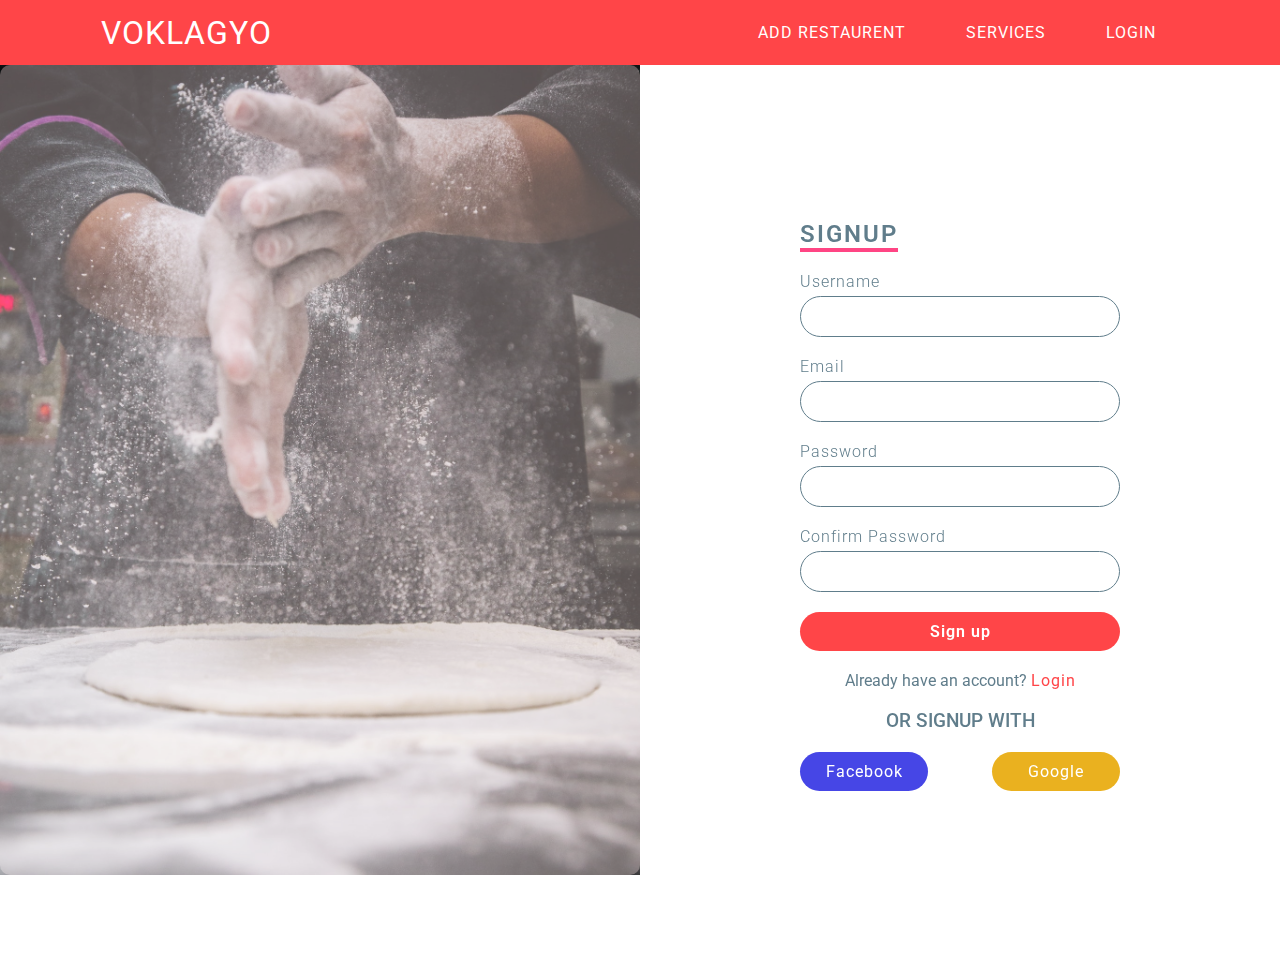
<file: signup.html>
<!DOCTYPE html>
<html lang="en">

<head>
  <meta charset="UTF-8">
  <meta http-equiv="X-UA-Compatible" content="IE=edge">
  <meta name="viewport" content="width=device-width, initial-scale=1.0">
  <title>signup | VokLagyo</title>
  <link rel="stylesheet" href="./css/login.css">
  <link rel="stylesheet" href="./css/style.css">
</head>

<body>
  <!-- header start -->
  <header>
    <nav class="navbar">
      <a href="./index.html" class="nav-branding">Voklagyo</a>
      <ul class="nav-menu">
        <li class="nav-item">
          <a href="#" class="nav-link">Add Restaurent </a>
        </li>
        <li class="nav-item">
          <a href="#" class="nav-link">Services</a>
        </li>
        <li class="nav-item">
          <a href="./login.html" class="nav-link">Login</a>
        </li>
      </ul>
      <div class="hamburger">
        <span class="bar"></span>
        <span class="bar"></span>
        <span class="bar"></span>
      </div>
    </nav>
  </header>
  <!-- header end -->

  <!-- signup start -->
  <section>
    <div class="imgBx">
      <img src="./images/login-side.jpg" alt="">
    </div>
    <div class="contentBx">
      <div class="formBx">
        <h2>signup</h2>
        <form id="signupForm">
          <div class="inputBx">
            <span>Username</span>
            <input type="text" name="" />
          </div>
          <div class="inputBx">
            <span>Email</span>
            <input type="email" name="" />
          </div>
          <div class="inputBx">
            <span>Password</span>
            <input type="password" id="first_pass" name="" />
          </div>
          <div class="inputBx">
            <span>Confirm Password</span>
            <input type="password" id="second_pass" name="" />
          </div>
          <div class="inputBx">
            <input type="submit" value="Sign up" name="" />
          </div>
          <div class="inputBx">
            <p>Already have an account? <a href="./login.html">Login</a></p>
          </div>
        </form>
        <h3>Or signup with</h3>
        <ul class="soc">
          <li class='facebook'><span>Facebook</span></li>
          <li class="google"><span>Google</span></li>
        </ul>

      </div>
    </div>
    </div>
  </section>
  <!-- signup end -->
  <script src="./js/script.js"></script>

</body>
<!-- <script src="./js/signupValidation.js"></script> -->

</html>
</file>
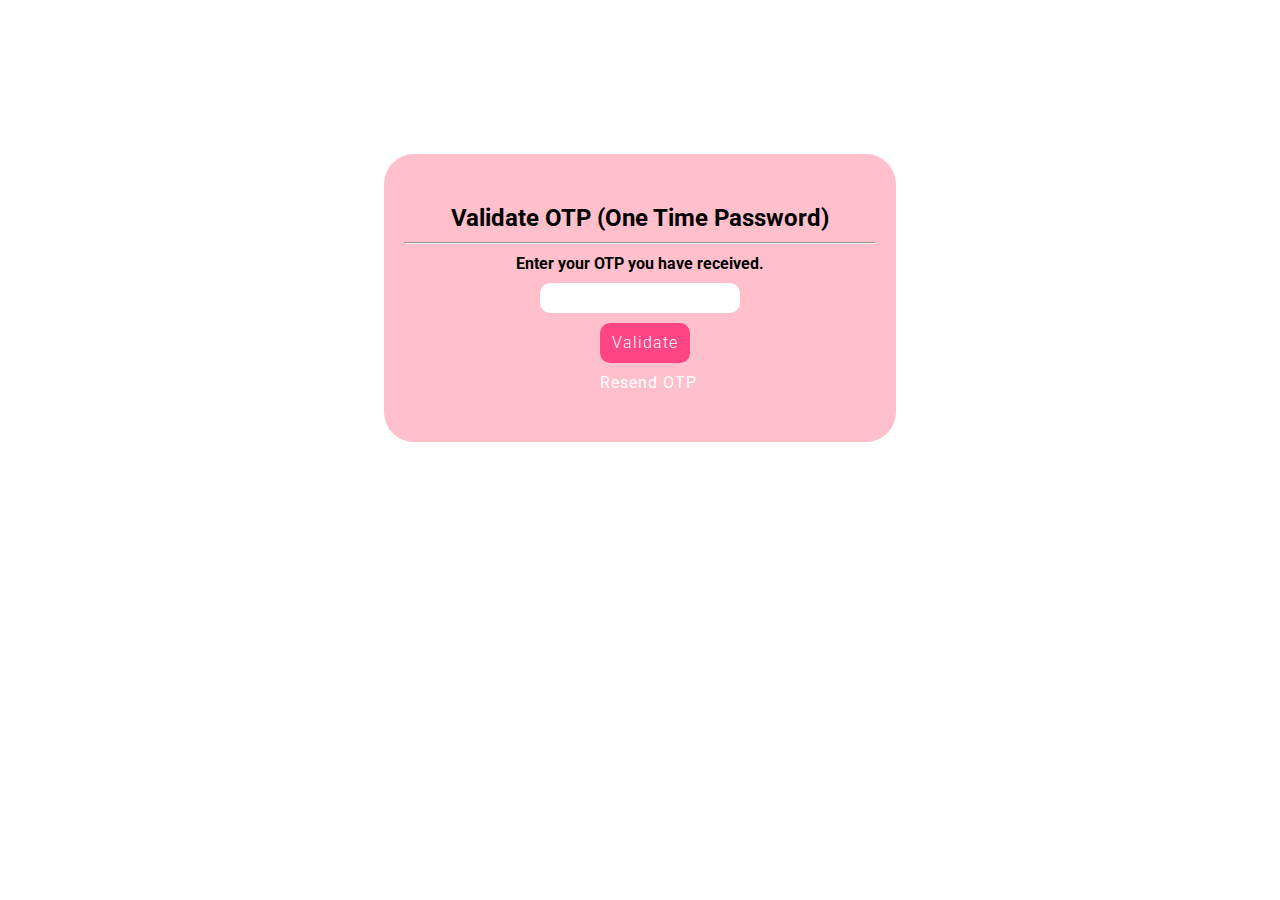
<file: validate.html>
<!DOCTYPE html>
<html lang="en">

<head>
    <meta charset="UTF-8">
    <meta http-equiv="X-UA-Compatible" content="IE=edge">
    <meta name="viewport" content="width=device-width, initial-scale=1.0">
    <title>OTP</title>
    <link rel="stylesheet" href="./css/style.css">
    <link rel="stylesheet" href="./css/validate.css">
</head>

<body>
    <div class="container-80">
        <div class="row">
            <div class="col-otp">
                <h2>Validate OTP (One Time Password)</h2>
                <hr style="width:100%; margin: 10px 0;">
                <h4>Enter your OTP you have received.</h4>
                <form>
                    <div class="inputBox">
                        <input type="password" name="otp">
                    </div>
                    <div class="validateBox">
                        <button type="submit">Validate</button>
                    </div>
                    <div class="resendOTP">
                        <a href="#">Resend OTP</a>
                    </div>
                </form>
            </div>
        </div>
    </div>
</body>

</html>
</file>
<file: css/style.css>
@import url('https://fonts.googleapis.com/css2?family=Roboto:wght@400&display=swap');
*{
    margin: 0;
    padding: 0;
    box-sizing: border-box;
    font-family: 'Roboto', sans-serif;
}
body{
    overflow-x:hidden;
}

/* navbar start */
header{
    background: #ff4548;
}

li{
    list-style-type: none;
}
a{
    color: #fff;
    text-decoration: none;
    letter-spacing: 1px;
}

.navbar{
    min-height: 65px;
    display: flex;
    justify-content: space-between;
    align-items: center;
    padding: 0 24px;
}
.nav-menu{
    display: flex;
    justify-content: space-between;
    align-items:center ;
    gap: 60px;
    margin-right: 100px;
}
.nav-branding{
    text-transform: uppercase;
    font-size: 2rem;
    margin-left: 6vw;
}
.nav-link{
    transition: 0.7s ease;
    text-transform: uppercase;
}
.nav-link:hover{
    color: #262626;
}
.hamburger{
    display: none;
    cursor:pointer;
}
.bar{
    display: block;
    width: 25px;
    height: 3px;
    margin: 5px auto;
    -webkit-transition: all 0.5s ease-in-out;
    transition: all 0.3s ease-in-out;
    background: #fff;
}
@media(max-width: 768px){
    .hamburger{
        display: block;
    }
    .hamburger.active .bar:nth-child(2){
        opacity: 0;
    }
    .hamburger.active .bar:nth-child(1){
        transform: translateY(8px) rotate(45deg);
    }
    .hamburger.active .bar:nth-child(3){
        transform: translateY(-8px) rotate(-45deg);
    }
    .nav-menu{
        position: fixed;
        left: -100%;
        top: 70px;
        gap: 0;
        flex-direction: column;
        background-color: #ff4548;
        width: 100%;
        text-align: center;
        transition: 0.3s ease;
    }
    .nav-item{
        margin: 16px 0;
    }
    .nav-menu a:hover{
        color: #262626;
    }
    .nav-menu.active{
        left: 0;
    }

    .nav-branding {
        text-transform: uppercase;
        font-size: 2rem;
        margin-left: 18vw;
    }
}

/* navbar end */

/* content start */
.container{
    background: darkgray;
    width:100vw;
    height: 650px;
    display: flex;
    justify-content: center;
    align-items: center;
    /* background: linear-gradient( rgba(0, 0, 0, 0.5), rgba(0, 0, 0, 0.5) ), url('../images/background.jpg'); */
    /* background-repeat: no-repeat; */
    /* background-size: cover; */
}
.container-bg{
    background: linear-gradient( rgba(0, 0, 0, 0.5), rgba(0, 0, 0, 0.5) ), url('../images/background.jpg');
    background-repeat: no-repeat;
    background-size: cover;
}   
.container .search-container{
    display: block;
    justify-content: center;
    align-items: center;
    margin: 0 auto;
}
.container .search-container h1{
    text-transform: capitalize;
    letter-spacing: 2px;
    font-size: 40px;
    color: white;
    margin-bottom: 20px;
}

.container .search-container .formBx .search-city{
    width: 200px;
    height: 40px;
    font-size: 17px;
    text-transform: capitalize;
    border-radius: 10px;
    border: none;
    margin-right: 10px;
    padding: 0 10px;
}
.container .search-container .formBx .search-city:focus{
    outline: none;
}

.container .search-container .formBx .search-type{
    width: 300px;
    height: 40px;
    font-size: 17px;
    border-radius: 10px;
    border: none;
    margin-right: 10px;
    padding: 0 10px;
}
.container .search-container .formBx .search-type:focus{
    outline: none;
}

.container .search-container .formBx .btn{
    width: 70px;
    height: 40px;
    font-size: 17px;
    background: #ff4548;
    border-radius: 10px;
    border: none;
    padding: 0 10px;
    cursor: pointer;
}

/* content end */

/* responsive for landing page start */

@media (max-width: 768px){
    .container .search-container .formBx .search-city {
        width: 200px;
        height: 40px;
        font-size: 17px;
        text-transform: capitalize;
        border-radius: 10px;
        border: none;
        margin-right: 10px;
        padding: 0 10px;
        display: flex;
        margin: 0 auto;
        margin-bottom: 20px;
    }
    .container .search-container .formBx .search-type {
        width: 300px;
        height: 40px;
        font-size: 17px;
        border-radius: 10px;
        border: none;
        padding: 0 10px;
        display: flex;
        margin: 0 auto;
        margin-bottom: 20px;
    }
    .container .search-container .formBx .btn {
        width: 95px;
        height: 40px;
        font-size: 17px;
        background: #ff4548;
        border-radius: 10px;
        border: none;
        padding: 10px 20px;
        margin: 0 auto;
        display: flex;
    }
    .container .search-container h1{
        display: flex;
        text-transform: capitalize;
        font-size: 40px;
        color: #fff;
        margin:20px 20px;
        letter-spacing: 2px;
        margin-top: -130px;
    }
}
/* responsive for landing page end */
</file>
<file: css/footer.css>
.container-80{
    width: 80%;
    margin: auto;
}
.row{
    display: flex;
    flex-wrap: wrap;
    /* justify-content: center; */
}
.footer-col ul{
    list-style-type: none;
}

.footer{
    background-color: #24262b;
    padding: 70px 0;
}
.footer-col{
    width: 25%;
    padding: 0 15px;
}
.footer-col h4{
    font-size: 18px;
    color: #fff;
    text-transform: capitalize;
    margin-bottom: 30px;
    font-weight: 500;
    position: relative;
    /* background-color: red; */
}
.footer-col h4::before{
    content: '';
    position: absolute;
    left: 0;
    bottom: -10px;
    background-color: #e91e63;
    height: 2px;
    box-sizing: border-box;
    width: 40px;
}

.footer-col ul li{
    margin-bottom: 10px;
}
.footer-col ul li a{
    font-size: 16px;
    text-transform: capitalize;
    /* color: #fff; */
    text-decoration: none;
    font-weight: 300;
    color: #bbb;
    display: block;
    transition: all 0.3s ease;
}
.footer-col ul li a:hover{
    color: #fff;
    padding-left: 8px;
}

.footer-col .social-links a{
    display: inline-block;
    height: 40px;
    width: 40px;
    background-color: rgba(255,255,155,0.2);
    margin: 0 10px 10px 0;
    text-align: center;
    line-height: 40px;
    border-radius: 50%;
    color: #fff;
    transition: all 0.5s ease;
}
.footer-col .social-links a:hover{
    color: #24262b;
    background-color: #fff;
}

/* responsive */
@media(max-width:768px){
    .footer-col {
        width: 50%;
        padding: 0 15px;
        margin-bottom: 50px;
    }
}
</file>
<file: css/popup.css>
.popup{
    background: rgba(0,0,0,0.6);
    width: 100%;
    /* height:100%; */
    /* margin-top: 200px; */
    position: absolute;
    top:0;
    display: none;
    /* display: flex; */
    justify-content: center;
    align-items: center;
    text-align: center;
}

.popup-content{
    height: 400px;
    width: 500px;
    background: #fff;
    padding: 20px;
    margin-top: 150px;
    margin-bottom: 165px;
    border-radius: 5px;
    position: relative;
}

.login-button{
    /* position: absolute; */
    background: #fff;
    padding: 10px 15px;
    color: #34495e;
    font-weight: bolder;
    text-transform: uppercase;
    font-size: 18px;
    border-radius: 5px;
    box-shadow: 6px 6px 29px -4px rgba(0,0 ,0 ,0.75);
    /* margin-top: 25px; */
    /* background: #03a9f4; */
    text-decoration: none;
    transition: 0.4s;
    cursor: pointer;
    letter-spacing: 1px;
}
.login-button:hover{
    background: #ff4548;
    color: #fff;
}

.title-login{
    /* color: orange; */
    position: relative;
}
.title-login::before{
    content: '';
    position: absolute;
    height: 3px;
    width: 75px;
    top: 100%;
    left: 42%;
    /* color: green; */
    bottom: 0;
    background: #554b4b;
}

/* input{
    margin: 20px auto;
    display: block;
    width: 50%;
    padding: 8px;
    border: 1px solid gray;
} */

.close{
    position: absolute;
    top:-15px;
    right: -15px;
    background: #fff;
    height: 20px;
    width:20px;
    border-radius: 50%;
    box-shadow: 6px 6px 29px -4px rgba(0,0,0,0.75);
    cursor: pointer;
}

.reg-details{
    font-size: 18px;
    font-weight: bolder;
    margin: 2px auto;
}
.inputBox{
    height: 45px;
    width: 60%;
    outline: none;
    border-radius: 5px;
    border: 1px solid #ccc;
    padding-left: 15px;
    font-size: 16px;
    letter-spacing: 1px;
    border-bottom-width: 3px;
    transition: all 0.3s ease;
    display: block;
    /* align-items: center; */
    /* justify-content: center; */
    margin: 10px auto;
}

.forgot-password{
    display: block;
    margin:30px 0 10px 0;
    text-decoration: none;
    cursor: pointer;
    font-size: 16px;
    color: #000;
}
.forgot-password:hover{
    text-decoration: underline;
    transition: all 0.5 ease;
}

.signup{
    font-size: 16px;
}
.signup-link{
    text-decoration: none;
    cursor: pointer;
    color:#ff4548;
}
.number::-webkit-outer-spin-button,
.number::-webkit-inner-spin-button{
    -webkit-appearance: none;
}

@media (max-width: 768px){
    .popup-content {
        width: 320px;
    }
    .inputBox {
        width: 80%;
    }
}
</file>
<file: css/home.css>
.home{
    width: 100vw;
    margin: auto;
    margin-bottom: 20px;
    margin-top: 20px;
}

.row-banner{
    height: 280px;
    width: 100vw;
    margin-bottom: 10px;
    position: relative;
    background: linear-gradient(rgba(0,0,0,0.5), rgba(0,0,0,0.5)),url(../images/momo\ cover.jpg);
    background-repeat: no-repeat;
    background-size: cover;
    background-position: 10% 50%;
}
.row-home{
    /* background: rgb(255, 255, 255); */
    width: 85vw;
    height: auto;
    display: flex;
    margin: auto;
}
.col-home{
    width: 78vw;
}

.cards-heading{
    margin-left: 10px;
    margin-top: 10px;
    font-size: 28px;
    font-weight: bolder;
    letter-spacing: 1px;
}
.col-between{
    width: 2vw;
    border-left: 1px solid lightgray;
    height: auto;
    margin-top: 40px
}
.col-category{
    position: relative;
    width: 20vw;
}

.col-category h3{
    margin-top: 10px;
}
.searchBox{
    width: 80%;
    height: 28px; 
    margin-top: 10px; 
    border-radius: 2px; 
    border: none; 
    padding: 0 10px; 
    margin-bottom: 20px;
    font-size: 16px;
    box-shadow: 0px 4px 4px 0px rgba(0,0,0,0.2);
}
.searchBox:focus{
    outline: none;
}
.searchIcon{
    width: 10%;
    cursor: pointer; 
    padding:4px; 
    border-radius: 5px; 
    border: 0px;
    box-shadow: 0px 4px 4px 0px rgba(0,0,0,0.2);
}

/* cards start */
.all__cards{
    display: flex;
    flex-wrap: wrap;
    justify-content: flex-start;

}
.card{
    box-shadow: 0 4px 8px 0 rgba(0, 0, 0, 0.2);
    width:230px;
    height: 380px;
    font-family: arial;
    margin:  20px 10px;
    border-radius: 5px;
}
.img-card{
    height: 220px;
    width: 100%;
    margin-bottom: 10px;
    border-radius: 5px;
}
.img-card p{
    margin-bottom: 10px;
}
.card-details{
    margin-left: 10px;
}
.card a{
    color: #000;
    text-decoration: none;
}
.card-details h3{
    margin-left: 10px;
}
.card-details h4{
    margin-bottom: 10px;
}
.card-details p{
    display: flex;
    justify-content: space-around;
    margin-left: -10px;
}
.price{
    margin-bottom: 10px;
}
.btn{
    width: 100px;
    height: 25px;
    padding: 0 10px;
    border: none;
    cursor: pointer;
    border-radius: 5px;
    margin-bottom: 10px;
}
.btn-primary{
    background: green;
    color: #fff;
}
/* cards end */


/* right side categories start */

.right-category{
    margin-right: 20px;
    padding: 0 10px;
    margin-bottom: 10px;
    box-shadow: 0 4px 8px 0 rgba(0,0,0,0.2);

}
.right-menu{
    margin-left: 10px;
    list-style-type: disc;
    color: #000;
}
.right-menu a{
    color: #000;
}
/* right side categories end */

.main-search{
    display: none;
}

@media (max-width:768px){
    .all__cards {
        display: flex;
        flex-wrap: wrap;
        justify-content: space-around;
    }
    .row-banner{
        height: 150px;
    }
    /* .main-search{
        display: block;
        margin-left: 33%;
        width: 100%;
    } */
    .main-search {
        display: block;
        margin-left: 25%;
        width: 50%;
    }
    .searchIcon {
        width: 25px;
        cursor: pointer;
        padding: 4px;
        border-radius: 5px;
        border: 0px;
        box-shadow: 0px 4px 4px 0px rgb(0 0 0 / 20%);
    }
    
    .col-between{
        display: none;
    }
    .col-category{
        display: none;
    }
    .row-home {
        /* background: rgb(255, 255, 255); */
        width: 100vw;
        height: auto;
        display: flex;
        flex-direction: column;
        margin: auto;
    }
    .col-home {
        width: 100vw;
    }
    .card {
        box-shadow: 0 4px 8px 0 rgb(0 0 0 / 20%);
        width: 150px;
        height: 320px;
        font-family: arial;
        margin: 20px 10px;
        border-radius: 5px;
    }
    .img-card {
        height: 130px;
        width: 100%;
        margin-bottom: 10px;
        border-radius: 5px;
    }
}

/* @media (max-width:500px){
    .main-search{
        display:block;
        margin-left:50px;
    }

    .searchBox {
        width: 80%;
        height: 28px;
        margin-top: 10px;
        border-radius: 2px;
        margin-left: -33px;
        border: none;
        padding: 0 10px;
        margin-bottom: 20px;
        font-size: 16px;
        box-shadow: 0px 4px 4px 0px rgb(0 0 0 / 20%);
    }
} */
</file>
<file: css/cart.css>
.container-cart{
    width: 100vw;
    /* height: 400px; */
}
.row-order-item{

}
.row-cart{
    display: flex;
    flex-wrap: wrap;    
    /* justify-content: flex-start; */
    justify-content: center;
    margin-top: 30px;
    margin-bottom: 30px;
}
.col-cart-main{
    width: 60vw;
    /* border: 1px solid black; */
    height: auto;
}
.col-cart-mid{
    width: 2vw;
    /* border-left: 1px solid blue; */
    margin-left: 20px;
}
.col-cart-right{
    width: 20vw;
    /* border: 1px solid red;x */
}
.resto-name{
    font-family: Arial, Helvetica, sans-serif;
    font-size: 24px;
    padding: 5px 10px;
    letter-spacing: 1.5px;
}
.col-cart-main hr{
    margin-bottom: 10px;
}

/* items start */
.col-order-item{
    border: 1px solid lightgrey;
    border-radius: 10px;
    margin: 5px;
}
.order-item-details{
    padding: 10px 0;
    width: 50%;
}
.img-item{
    width: 160px;
    height: 120px;
    border-radius: 10px;

}
.col-order-item{
    display: flex;
}
.item-details{
    margin-left: 20px;
    margin-bottom: 4px;
    font-size: 16px;
}

/* order controls */
.order-controls{
    padding: 10px 
}
.order-controls .quantity{
    margin-bottom: 10px;
}
.order-controls .quantity-buttons{
    margin-bottom: 20px;
    height: 20px;
}
.order-controls .quantity-buttons .qty-input{
    width: 40px;
    height: 30px;
    padding: 3px;
    text-align: center;
    /* border-radius: 2px; */
}
.order-controls .quantity-buttons .inde{
    width: 30px;
    height: 30px;
}
.order-controls .quantity-buttons .delete{
    width: 30px;
    height: 30px;
    margin-left: 10px;
}

input::-webkit-outer-spin-button,
input::-webkit-inner-spin-button {
  -webkit-appearance: none;
  margin: 0;
}

.order-controls .quantity-buttons .qty-input:focus{
    outline: none;
}

.order-controls .total{
    font-weight: bold;
}
/* items end */

.order-btn{
    float:right;
    margin-right: 20%;
    margin-top: 20px;
    margin-bottom: 20px;
    letter-spacing: 1px;
    box-shadow: 0 2px 4px 0 rgba(0,0,0,0.2);
}

@media (max-width: 768px){
    .col-cart-mid{
        display: none;
    }
    .col-cart-right{
        display: none;
    }
    .col-cart-main {
        width: 100vw;
        height: auto;
    }
    .col-order-item {
        /* display: flex; */
        /* flex-direction: column; */
    }
    .order-item-details {
        padding: 5px 0;
        width: 50%;
        margin-left: -10px;
    }
    .order-controls {
        padding: 10px;
        margin-top: -10px;
    }
    .img-item {
        width: 73px;
        height: 56px;
        border-radius: 10px;
        margin-top: 15px;
    }
    .item-details {
        margin-left: 20px;
        margin-bottom: 2px;
        font-size: 12px;
    }
    .order-item-details {
        padding: 1px 0;
        width: 50%;
        margin-left: -10px;
        margin-top: 5px;
    }
    .order-controls .quantity {
        margin-bottom: 1px;
        font-size: 13px;
        margin-top:3px;
    }
    .order-controls .quantity-buttons .inde {
        width: 20px;
        height: 20px;
    }
    .order-controls .quantity-buttons .qty-input {
        width: 35px;
        height: 20px;
        padding: 2px;
        text-align: center;
        /* border-radius: 2px; */
    }
    .order-controls .quantity-buttons .delete {
        width: 20px;
        height: 23px;
        margin-top: 6px;
        margin-left: 7px;
    }
    .order-controls .total {
        font-size: 12px;
        margin-top: 35px;
    }
    .order-btn {
        float: right;
        margin-right: 13%;
        margin-top: 10px;
        margin-bottom: 20px;
        letter-spacing: 1px;
        box-shadow: 0 2px 4px 0 rgb(0 0 0 / 20%);
    }
}
</file>
<file: css/login.css>
@import url('https://fonts.googleapis.com/css2?family=Roboto:wght@400&display=swap');
*{
    margin:0;
    padding:0;
    box-sizing: border-box;
    font-family: 'Roboto', sans-serif;
}

section{
    position: relative;
    width: 100%;
    height: 90vh;
    display: flex;
    /* background: darkgrey; */
}
section .imgBx{
    position: relative;
    width: 50%;
    height: 100%;
}
section .imgBx:before{
    content:"";
    position: absolute;
    top: 0;
    left: 0;
    height: 100%;
    width: 100%;
    background: #554b4b;
    z-index: 1;
    mix-blend-mode: screen;
    border-radius: 10px;
}
section .imgBx img{
    position: absolute;
    top:0;
    left:0;
    width:100%;
    height:100%;
    object-fit: cover;
}

section .contentBx{
    width: 50%;
    height: 100vh;
    display: flex;
    justify-content: center;
    align-items: center;
}

section .contentBx .formBx{
    width: 50%;
}
section .contentBx .formBx h2{
    color: #607d8b;
    font-weight: 600;
    font-size: 1.5rem;
    text-transform: uppercase;
    margin-bottom: 20px;
    border-bottom: 4px solid #ff4584;
    display: inline-block;
    letter-spacing: 2px;
}
section .contentBx .formBx .inputBx{
    margin-bottom: 20px;
}
section .contentBx .formBx .inputBx span{
    font-size: 16px;
    margin-bottom: 5px;
    display: inline-block;
    color: #607d8b;
    font-weight: 300;
    letter-spacing: 1px;
}
section .contentBx .formBx .inputBx input{
    width: 100%;
    padding: 10px 20px;
    outline: none;
    font-weight: 400;
    border: 1px solid #607d8b;
    font-size: 16px;
    letter-spacing: 1px;
    color: #607d8b;
    background: transparent;
    border-radius: 30px;
}
section .contentBx .formBx .inputBx input[type="submit"]{
    background: #ff4548;
    color: #fff;
    display: inline-block;
    border:none;
    font-weight: 600;
    cursor: pointer;
}
section .contentBx .formBx .inputBx input[type="submit"]:hover{
    background: #f35677;
}
section .contentBx .formBx .remember{
    margin-bottom: 20px;
    font-weight: 400;
    font-size: 14px;
    color: #607d8b;
    letter-spacing: 1px;
}
section .contentBx .formBx p{
    color: #607d8b;
    text-align: center;
}
section .contentBx .formBx p a{
    color: #ff4548;
    text-decoration: none;
}
section .contentBx .formBx h3{
    color: #607d8b;
    font-weight: 500;
    text-align: center;
    margin-bottom: 20px;
    text-transform: uppercase;
}
section .contentBx .formBx .soc{
    display: flex;
    /* margin: 0 20px; */
    justify-content: space-between;
    
}
section .contentBx .formBx .soc li{
    display: flex;
    justify-content: center;
    align-items: center;
    padding: 10px 20px;
    border-radius: 30px;
    width: 40%;
    text-align: center;
    font-weight: 400;
    letter-spacing: 1px;
    color: #fff;
    list-style-type: none;
    cursor: pointer;
    margin-bottom: 20px;
}
section .contentBx .formBx .soc .facebook{
    background-color: rgb(70, 70, 230);
}
section .contentBx .formBx .soc .google{
    background-color: rgb(234, 177, 31);
}

section .contentBx .formBx .soc li:hover{
    background-color: #f35677;
}

section .contentBx .formBx p{
    align-items: center;
    color: #607d8b;
}
@media (max-width: 768px){
    section .imgBx {
        position: absolute;
        width: 100%;
        height: 100%;
    }
    section .contentBx {
        width: 100%;
        height: 100vh;
        display: flex;
        justify-content: center;
        align-items: center;
        z-index: 1;
    }
    section .contentBx .formBx {
        width: 100%;
        padding: 30px 30px;
        background-color: #fffbfba1;
        margin: 10px 20px;
    }
}
</file>
<file: css/profile.css>
.container-profile{
    /* height: 620px; */
    width: 100vw;
}
.row-banner{
    width: 100vw;
    height: 200px;
    border: 1px solid green;
}

.row-profile{

}
.col-profile{
    position: relative;
    min-height: 600px;
    width: 80vw;
    border: 1px solid brown;
    margin: auto;
    display: flex;
    justify-content: space-around;
    flex-direction: row;
}  
.menu-pofile{
    /* position: absolute; */
    width: 30%;
    min-height: 500px;
    border: 1px solid red;
    margin-top: -80px;
    margin-left: 20px;
}
.menu-name{
    margin-left: 20px;
    font-size: 32px;
    font-weight: bolder;
    letter-spacing: 1px;
}
/* .menu-name:after{
    content: "";
    border-bottom: 3px solid #000;
} */



.content-profile{
    /* position: absolute; */
    width: 60%;
    min-height: 500px;
    border: 1px solid blue;
}
</file>
<file: css/restro_admin.css>
.row-admin{
    background: green;
    height: 100%;
    width: 100%;
    display: flex;
}
.col-menu{
    width: 20%;
    height: 100%;
    margin-left: 15px;
    margin-top: 15px;
}
.verticle-line{
    height: 100%;
    border-left: 3px solid #000000;
}
.col-content{
    width: 100%;
    height: 100%;
    margin-left: 15px;
    margin-top: 15px;
}
</file>
<file: css/restro_signup.css>
.row-restaurant{
    color: green;
    border: 1px solid #fff;
    height: 500px;
    width: 700px;
    border-radius: 20px;
    background: #fff;
}
.col-restaurant{
    color: #000;
    display: block;
    margin-top: 50px;
    margin-left: 150px;
    font-size: bolder;
    font-weight: 500;
}
.col-restaurant h1{
    position: relative;
    margin-bottom: 10px;
    letter-spacing: 1.5px;
}
.col-restaurant h1:before{
    content: "";
    position: absolute;
    top: 35px;
    left: 0;
    height: 10%;
    width: 15%;
    background: #554b4b;
    /* z-index: 1; */
    max-block-size: screen;
    border-radius: 10px;
}
.details{
    display: block;
    font-size: 18px;
    margin-bottom: 8px;
    letter-spacing: 1px;
}
.register-button{
    display: block;
}
.input-details{
    height: 30px;
    width: 400px;
    border-radius: 7px;
    padding: 0 10px;
    font-size: 16px;
    margin-bottom: 15px;

}
.register-button{
    width: 100px;
    height: 30px;
    padding: 2px 10px;
    cursor: pointer;
    border-radius: 7px;
    background: green;
    color: #fff;
    letter-spacing: 1px;
    font-size: 16px;
}

@media(max-width: 768px){
    .row-restaurant{
        margin-top: -90px;
        height: 479px;
        width: 325px;
    }
    .col-restaurant{
        margin-top: 21px;
        margin-left: 25px;
    }
    .input-details {
        width: 275px;
    }
    .col-restaurant h1{
        margin-bottom: 12px;
    }
    .col-restaurant h1:before{
        position: absolute;
        top: 80px;
        height: 7px;
        width: 19%;
    }
    
}
</file>
<file: css/validate.css>
*{
    margin: 0;
    padding: 0;
    box-sizing: border-box;
}
.container-80{
    width: 80%;
    margin: auto;
}

.col-otp{
    width: 50%;
    margin: 15% 25%;
    display: flex;
    justify-content:center;
    flex-direction: column;
    align-items: center;
    background: pink;
    padding: 50px 20px;
    border-radius: 30px;
}

.con-otp h4{
    margin-bottom: 20px;
    letter-spacing: 1px;
    font-weight: 300;
    margin-bottom: 10px;
}

.inputBox{
    width: 50%;
}
.inputBox input{
    width: 200px;
    height: 30px;
    font-size: 20px;
    text-align: center;
    border-radius: 10px;
    border: 0px solid;
    margin: 10px 0;
    font-size: 24px;
    padding: 10px 10px;
}
.validateBox button{
    width: 90px;
    height: 40px;
    margin-left: 30%;
    margin-bottom: 10px;
    font-size: 16px;
    font-weight: 300;
    background-color: #ff4584;
    color: #fff;
    border-radius: 10px;
    border: 0px solid;
    padding: 3px 5px;
    letter-spacing: 1px;
    cursor: pointer;
}
.validateBox button:hover{
    background: #f35677;
}
.resendOTP a{
    text-decoration: none;
    padding: 10px;
    margin-left: 25%;
}

@media(max-width:768px){
    .col-otp {
        width: 90%;
        margin: 40% auto;
        display: flex;
        justify-content: center;
        flex-direction: column;
        align-items: center;
        background: pink;
        padding: 50px 20px;
        border-radius: 30px;
    }
}
</file>
